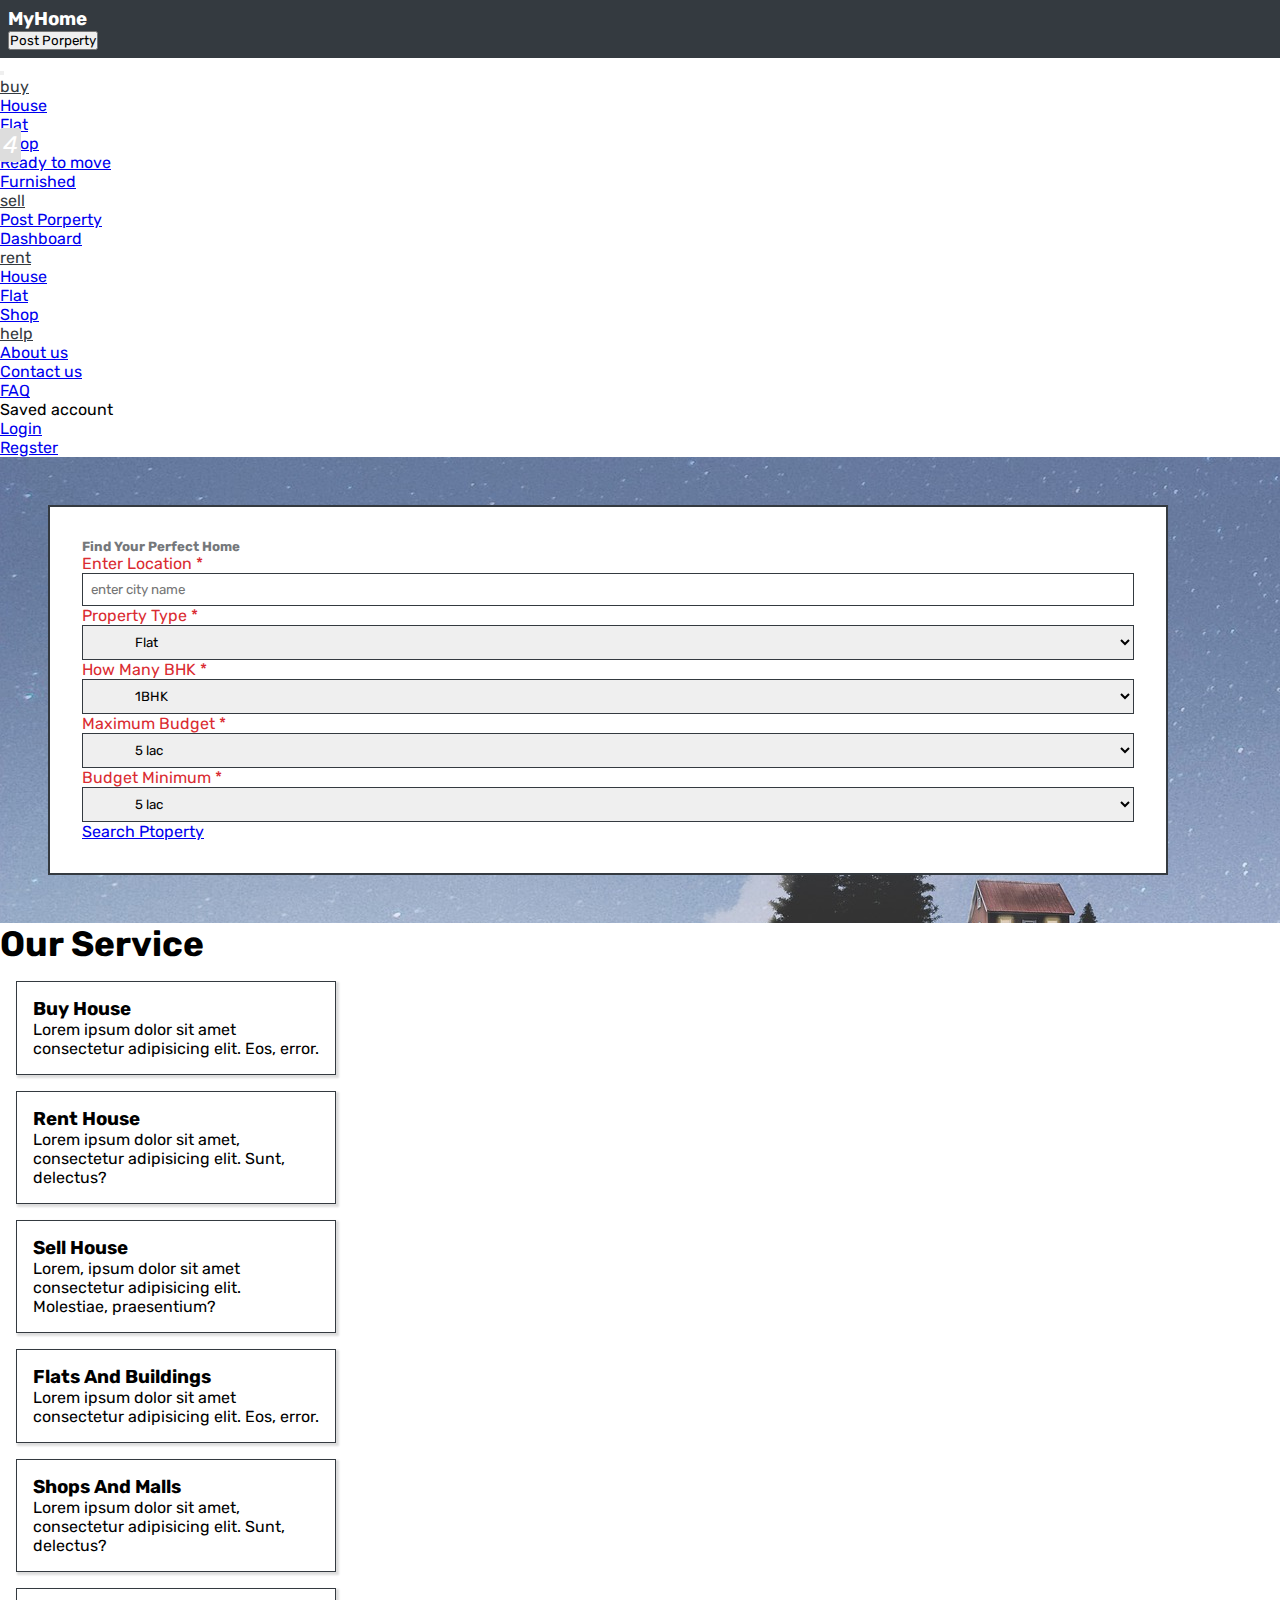
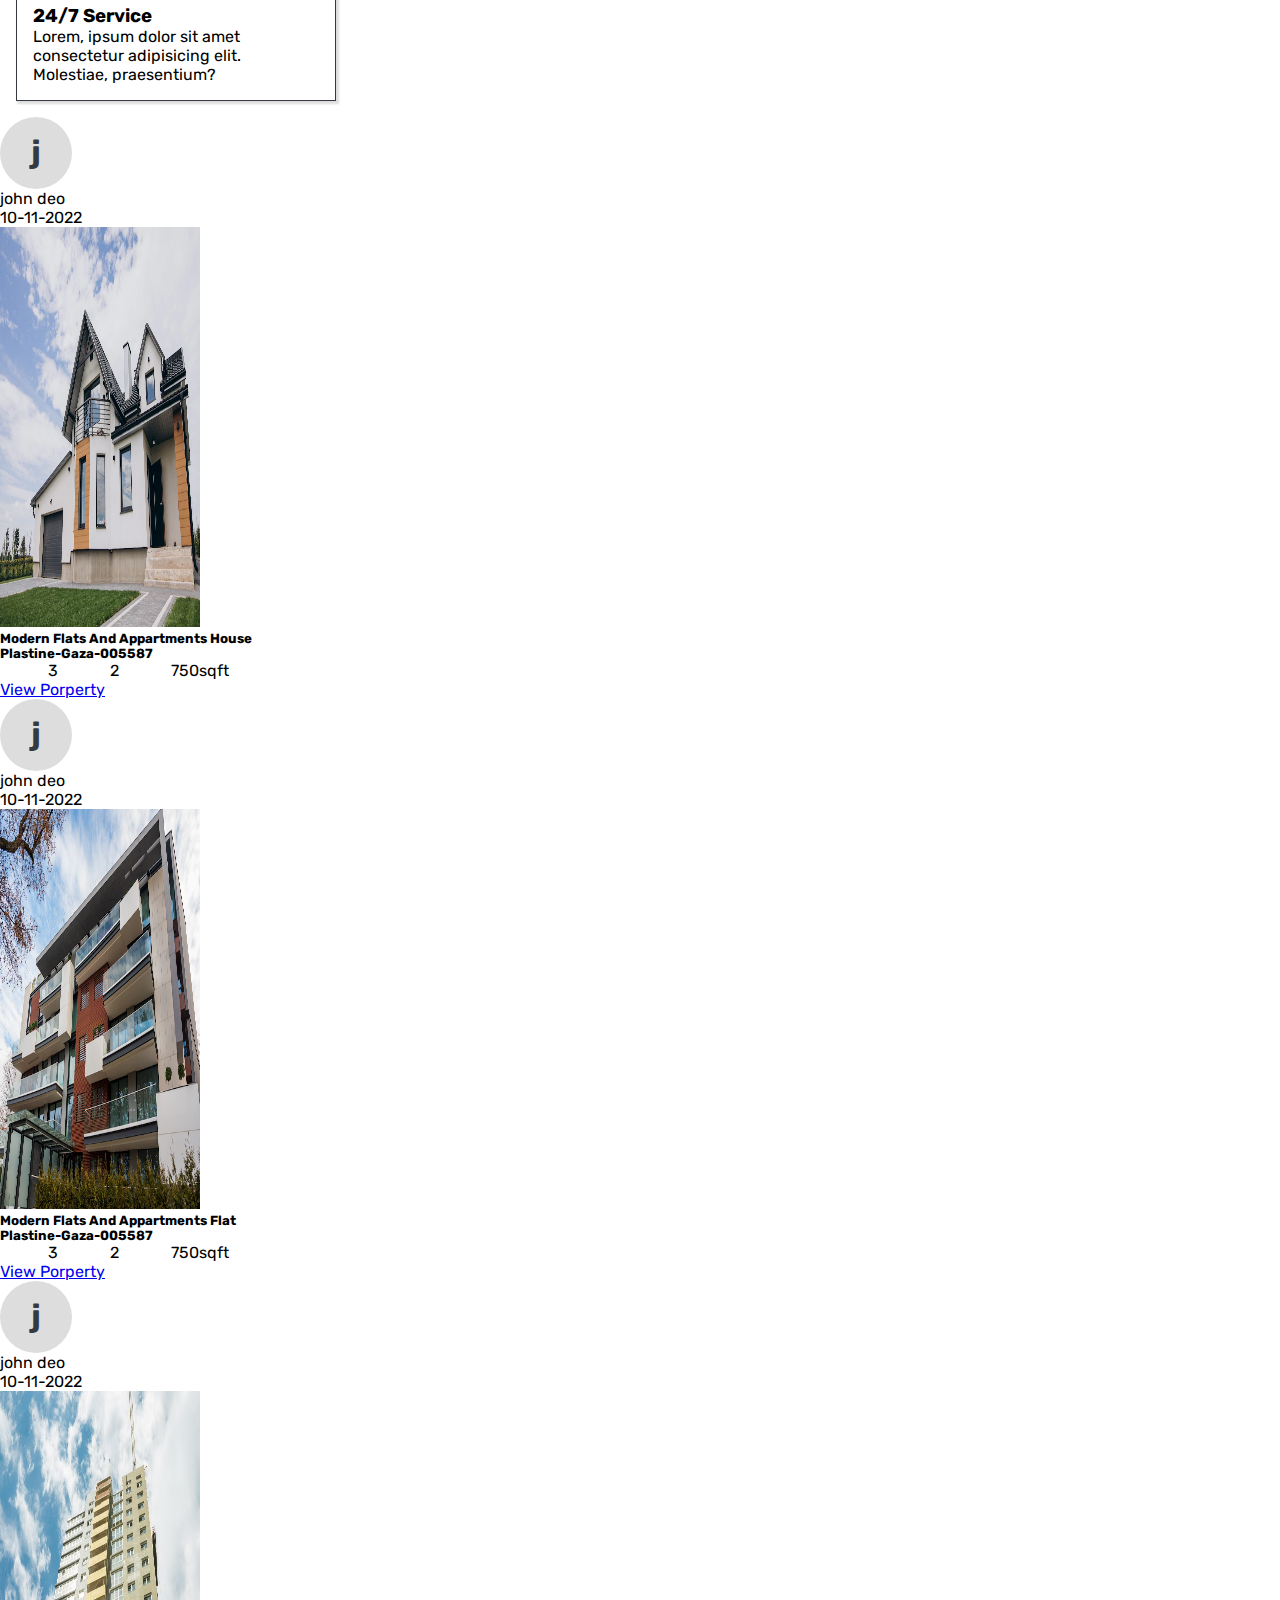
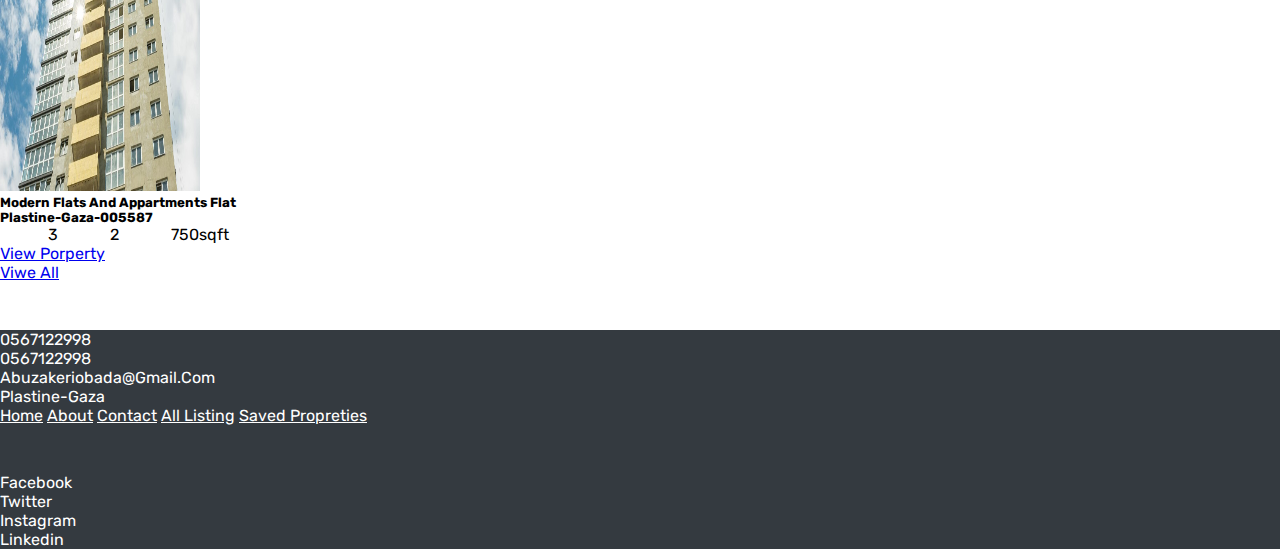
<file: Index.Html>
<!DOCTYPE html>
<html lang="en">
<head>
    <meta charset="UTF-8">
    <meta http-equiv="X-UA-Compatible" content="IE=edge">
    <meta name="viewport" content="width=device-width, initial-scale=1.0">
    <title>Real_Estest-Home</title>
    <link rel="stylesheet" href="Style.css">
    <link href="https://cdn.jsdelivr.net/npm/bootstrap@5.0.2/dist/css/bootstrap.min.css" rel="stylesheet" integrity="sha384-EVSTQN3/azprG1Anm3QDgpJLIm9Nao0Yz1ztcQTwFspd3yD65VohhpuuCOmLASjC" crossorigin="anonymous">
    <link rel="stylesheet" href="https://cdnjs.cloudflare.com/ajax/libs/font-awesome/6.2.0/css/all.min.css" integrity="sha512-xh6O/CkQoPOWDdYTDqeRdPCVd1SpvCA9XXcUnZS2FmJNp1coAFzvtCN9BmamE+4aHK8yyUHUSCcJHgXloTyT2A==" crossorigin="anonymous" referrerpolicy="no-referrer" />

</head>
<body>
<!--Satrt Header-->
<header >
    <div class="container position-relative  ">
        <h3 class="my_home"><i class="fa-solid fa-house text-danger"></i>MyHome</h3>
        <button type="button" class="btn btn-outline-light position-absolute top-0 end-0 z-index-1"> Post Porperty <i class="fa-solid fa-paper-plane me-3"></i></button>

    </div>
</header>


<!--Strat At Navbar-->
<nav class="navbar navbar-expand-lg  bg-light ">
    <div class="container">
     
      <button class="navbar-toggler text-end" type="button" data-bs-toggle="collapse" data-bs-target="#navbarSupportedContent" aria-controls="navbarSupportedContent" aria-expanded="false" aria-label="Toggle navigation">
        <span><i class="fa-solid fa-bars" id="bars"></i></span>
      </button>
      <div class="collapse navbar-collapse" id="navbarSupportedContent">
        <ul class="navbar-nav me-auto mb-2 mb-lg-0">
          <li class="nav-item  dropdown">
            <a class="nav-link dropdown-toggle" id="navbarDropdown" role="button" data-bs-toggle="dropdown" aria-expanded="false"href="#buy">buy</a>
            <ul class="dropdown-menu text-center" aria-labelledby="navbarDropdown">
                <li><a class="dropdown-item" href="#">House</a></li>
                <li><a class="dropdown-item" href="#">Flat</a></li>
                
                <li><a class="dropdown-item" href="#">Shop</a></li>
                <li><a class="dropdown-item" href="#">Ready to move</a></li>
                <li><a class="dropdown-item" href="#">Furnished</a></li>
              </ul>
          </li>
          <li class="nav-item  dropdown">
            <a class="nav-link dropdown-toggle"id="navbarDropdown" role="button" data-bs-toggle="dropdown" aria-expanded="false" href="#">sell</a>
            <ul class="dropdown-menu text-center" aria-labelledby="navbarDropdown">
                <li><a class="dropdown-item" href="#">Post Porperty</a></li>
                <li><a class="dropdown-item" href="#">Dashboard</a></li>
                
              </ul>
          </li>




          <li class="nav-item dropdown">
            <a class="nav-link dropdown-toggle" href="#" id="navbarDropdown" role="button" data-bs-toggle="dropdown" aria-expanded="false">
              rent
            </a>
            <ul class="dropdown-menu text-center" aria-labelledby="navbarDropdown">
              <li><a class="dropdown-item" href="#">House</a></li>
              <li><a class="dropdown-item" href="#">Flat</a></li>
              <li><a class="dropdown-item" href="#">Shop</a></li>
            </ul>
          </li>



          <li class="nav-item  dropdown">
            <a class="nav-link dropdown-toggle " id="navbarDropdown" role="button" data-bs-toggle="dropdown" aria-expanded="false" href="#" >help</a>
            <ul class="dropdown-menu text-center" aria-labelledby="navbarDropdown">
                <li><a class="dropdown-item" href="about.html">About us</a></li>
                <li><a class="dropdown-item" href="contact.html">Contact us</a></li>
                <li><a class="dropdown-item" href="#">FAQ</a></li>
              </ul>
          </li>
        </ul>
        
      </div>
      <span >Saved <i class="fa-regular fa-heart me-2"></i></span>
      <span  class="dropdown ms-2">
        account
        <a href="" class="dropdown-toggle" id="navbarDropdown" role="button" data-bs-toggle="dropdown" aria-expanded="false"></a>
        <ul class="dropdown-menu text-center" aria-labelledby="navbarDropdown">
            <li><a class="dropdown-item" href="login.html">Login</a></li>
            <li><a class="dropdown-item" href="regstre.html"> Regster</a></li>
          </ul>
           
    </span>
    </div>
  </nav>


  <!---Start At Home-->
  <section class="buy text-center " id="buy">
    <div class="container ">
      <form action="" class="input-forms  ">
        <h5 class="title-form">Find Your Perfect Home</h5>
        <label for="">enter location *</label>
        <input type="text" placeholder="enter city name">
        <label for="">property type *</label>
        <select name="type" class="input" required>
          <option value="Flat">Flat</option>
          <option value="House">House</option>
          <option value="Shop">Shop</option>
        </select>
        <label for="">how many BHK *</label>
        <select name="type" class="input" required>
          <option value="1BHK">1BHK</option>
          <option value="2BHk">2BHk</option>
          <option value="3BHK">3BHK</option>
          <option value="4BHK">4BHK</option>
          <option value="5BHK">5BHK</option>
          <option value="6BHK">6BHK</option>
          <option value="7BHK">7BHK</option>
          <option value="8BHk">8BHk</option>
          <option value="9BHK">9BHK</option>
        </select>
        <label for="">maximum budget *
        </label>
        <select name="maximum" class="input" required="">
          <option value="5000000">5 lac</option>
          <option value="1000000">10 lac</option>
          <option value="2000000">20 lac</option>
          <option value="3000000">30 lac</option>
          <option value="4000000">40 lac</option>
          <option value="4000000">40 lac</option>
          <option value="5000000">50 lac</option>
          <option value="6000000">60 lac</option>
          <option value="7000000">70 lac</option>
          <option value="8000000">80 lac</option>
          <option value="9000000">90 lac</option>
          <option value="10000000">1 Cr</option>
          <option value="20000000">2 Cr</option>
          <option value="30000000">3 Cr</option>
          <option value="40000000">4 Cr</option>
          <option value="50000000">5 Cr</option>
          <option value="60000000">6 Cr</option>
          <option value="70000000">7 Cr</option>
          <option value="80000000">8 Cr</option>
          <option value="90000000">9 Cr</option>
          <option value="100000000">10 Cr</option>
          <option value="150000000">15 Cr</option>
          <option value="200000000">20 Cr</option>
       </select>
        <label for="" class="text-start"> budget minimum *
        </label>
        <select name="minimum" class="input" required="">
          <option value="5000000">5 lac</option>
          <option value="1000000">10 lac</option>
          <option value="2000000">20 lac</option>
          <option value="3000000">30 lac</option>
          <option value="4000000">40 lac</option>
          <option value="4000000">40 lac</option>
          <option value="5000000">50 lac</option>
          <option value="6000000">60 lac</option>
          <option value="7000000">70 lac</option>
          <option value="8000000">80 lac</option>
          <option value="9000000">90 lac</option>
          <option value="10000000">1 Cr</option>
          <option value="20000000">2 Cr</option>
          <option value="30000000">3 Cr</option>
          <option value="40000000">4 Cr</option>
          <option value="50000000">5 Cr</option>
          <option value="60000000">6 Cr</option>
          <option value="70000000">7 Cr</option>
          <option value="80000000">8 Cr</option>
          <option value="90000000">9 Cr</option>
          <option value="100000000">10 Cr</option>
          <option value="150000000">15 Cr</option>
          <option value="200000000">20 Cr</option>
       </select>

        <a href="Serach.html" class="btn btn-outline-danger mt-3">Search Ptoperty</a>
        
    </form>
    </div>
  </section>

  <!--Start At Home(Service)-->
  <section class="srevice mt-3">
    <h5 class="title-srevice text-center">Our Service</h5>
    <div class="continer text-center">
      <div class="row">
        <div class="col-lg-4">
          <div class="box-content">
            <h3 class="text-center">Buy House
            </h3>
            <p class="text-center">Lorem ipsum dolor sit amet consectetur adipisicing elit. Eos, error.</p>
          </div>
        </div>
        <div class="col-lg-4">
          <div class="box-content">
            <h3 class="text-center">Rent House</h3>
            <p class="text-center">Lorem ipsum dolor sit amet, consectetur adipisicing elit. Sunt, delectus?</p>
          </div>
        </div>
        <div class="col-lg-4">
          <div class="box-content">
            <h3 class="text-center">Sell House</h3>
            <p class="text-center">Lorem, ipsum dolor sit amet consectetur adipisicing elit. Molestiae, praesentium?</p>
          </div>
        </div>
      </div>
    </div>
      <div class="row">
        <div class="col-lg-4">
          <div class="box-content">
            <h3 class="text-center">Flats And Buildings</h3>
            <p class="text-center">Lorem ipsum dolor sit amet consectetur adipisicing elit. Eos, error.</p>
          </div>
        </div>
        <div class="col-lg-4">
          <div class="box-content">
            <h3 class="text-center">Shops And Malls</h3>
            <p class="text-center">Lorem ipsum dolor sit amet, consectetur adipisicing elit. Sunt, delectus?</p>
          </div>
        </div>
        <div class="col-lg-4">
          <div class="box-content">
            <h3 class="text-center">24/7 Service</h3>
            <p class="text-center">Lorem, ipsum dolor sit amet consectetur adipisicing elit. Molestiae, praesentium?</p>
          </div>
        </div>
      </div>
    </div>
  </section>

  <!---Start At Home (List)-->
  <Section class="Latest mt-5">
   
  <div class="container">
    <div class="card-group">
      <div class="card">
        <div class="admin">
          <h3>j</h3>
          <span>john deo</span>
          <span>10-11-2022</span>
          <span class=""><i class="fa-solid fa-image image">4</i></span>
        <span class="text-end "><i class="fa-regular fa-heart herat"></i></span>
        </div>
        <img src="img/house-img-1.webp" class="card-img-top " alt="..." height="400" width="200">
        <div class="card-body">
          <h5 class="card-title">modern flats and appartments <span class="bg-danger text-white"><i class="fa-solid fa-arrow-right-long-to-line text-danger"></i>House</span></h5>
          <h5 class="card-title "><i class="fa-solid fa-location-dot text-danger me-2"></i>Plastine-Gaza-005587</h5>
    
          <p class="card-text"><div class="flex bg-light ">
            <span><i class="fa-solid fa-bed   "></i>3</span>
          <span><i class="fa-solid fa-sink  "></i>2</span>
          <span><i class="fa-solid fa-maximize  "></i>750sqft</span>
          
          </div></p>
          <a href="#" class="btn btn-outline-danger mt-2 text-center">View Porperty</a>
    
        </div>
      </div>
      <div class="card">
        <div class="admin">
          <h3>j</h3>
          <span>john deo</span>
          <span >10-11-2022</span>
        </div>
        <span class=""><i class="fa-solid fa-image image">4</i></span>
        <span class="text-end "><i class="fa-regular fa-heart herat"></i></span>
        <img src="img/house-img-2.webp" class="card-img-top " alt="..." height="400" width="200">
        <div class="card-body">
          <h5 class="card-title">modern flats and appartments <span class="bg-danger text-white"><i class="fa-solid fa-arrow-right-long-to-line text-danger"></i>Flat</span></h5>
          <h5 class="card-title "> <i class="fa-solid fa-location-dot text-danger me-2"></i>Plastine-Gaza-005587</h5>
    
          <p class="card-text"><div class="flex bg-light ">
            <span><i class="fa-solid fa-bed   "></i>3</span>
          <span><i class="fa-solid fa-sink  "></i>2</span>
          <span><i class="fa-solid fa-maximize  "></i>750sqft</span>
          
          </div></p>
          <a href="#" class="btn btn-outline-danger mt-2 ">View Porperty</a>
    
        </div>
      </div>
    
      <div class="card">
        <div class="admin">
          <h3>j</h3>
          <span>john deo</span>
          <span>10-11-2022</span>
        </div>
        <span class=""><i class="fa-solid fa-image image">4</i></span>
        <span class="text-end "><i class="fa-regular fa-heart herat"></i></span>
        
        <img src="img/house-img-3.jpg" class="card-img-top " alt="..." height="400" width="200">
        <div class="card-body">
          <h5 class="card-title">modern flats and appartments <span class="bg-danger text-white"><i class="fa-solid fa-arrow-right-long-to-line text-danger"></i>Flat</span></h5>
    
          <h5 class="card-title "><i class="fa-solid fa-location-dot text-danger me-2"></i>Plastine-Gaza-005587</h5>
    
          <p class="card-text"><div class="flex bg-light ">
            <span><i class="fa-solid fa-bed   "></i>3</span>
          <span><i class="fa-solid fa-sink  "></i>2</span>
          <span><i class="fa-solid fa-maximize  "></i>750sqft</span>
          
          </div></p>
          <a href="#" class="btn btn-outline-danger mt-2 ">View Porperty</a>
    
        </div>
    
      </div>
    </div>
    
    <div class="d-grid gap-2 col-6 mx-auto">
      <a class="btn btn-danger m-3"  href="Listing.html">Viwe All</a>
    </div>
  </div>


<!---Start Footer-->
<footer>
    <div class="container">
        <div class="row">
            <div class="col-lg-4 Communication mt-3">
                <span><i class="fa-solid fa-phone text-danger me-2"></i>0567122998</span>
                <span><i class="fa-solid fa-phone text-danger me-2"></i>0567122998</span>
                <span><i class="fa-solid fa-envelope text-danger me-2"></i>abuzakeriobada@gmail.com</span>
                <span><i class="fa-solid fa-location-dot text-danger me-2"></i>Plastine-Gaza</span>
            </div>
            <div class="col-lg-4">
                <nav class="nav flex-column mt-3">
                    <a class="nav-link "  href="#">Home</a>
                    <a class="nav-link" href="#">about</a>
                    <a class="nav-link" href="#">contact</a>
                    <a class="nav-link " href="#" >all listing</a>
                    <a class="nav-link " href="#" >Saved propreties</a>
                  </nav>
            </div>
            <div class="col-lg-4 Communication mt-3">
                <span> <i class="fa-brands fa-facebook text-danger me-2"></i>facebook</span>
                <span> <i class="fa-brands fa-twitter text-danger me-2"></i>twitter</span>
               <span><i class="fa-brands fa-instagram text-danger me-2"></i>instagram</span>
                <span><i class="fa-brands fa-linkedin text-danger me-2"></i>linkedin</span>
                
            </div>
        </div>
    </div>
</footer>








    <script src="main.js"></script>
    <script src="https://cdn.jsdelivr.net/npm/bootstrap@5.0.2/dist/js/bootstrap.bundle.min.js" integrity="sha384-MrcW6ZMFYlzcLA8Nl+NtUVF0sA7MsXsP1UyJoMp4YLEuNSfAP+JcXn/tWtIaxVXM" crossorigin="anonymous"></script>

</body>
</html>
</file>
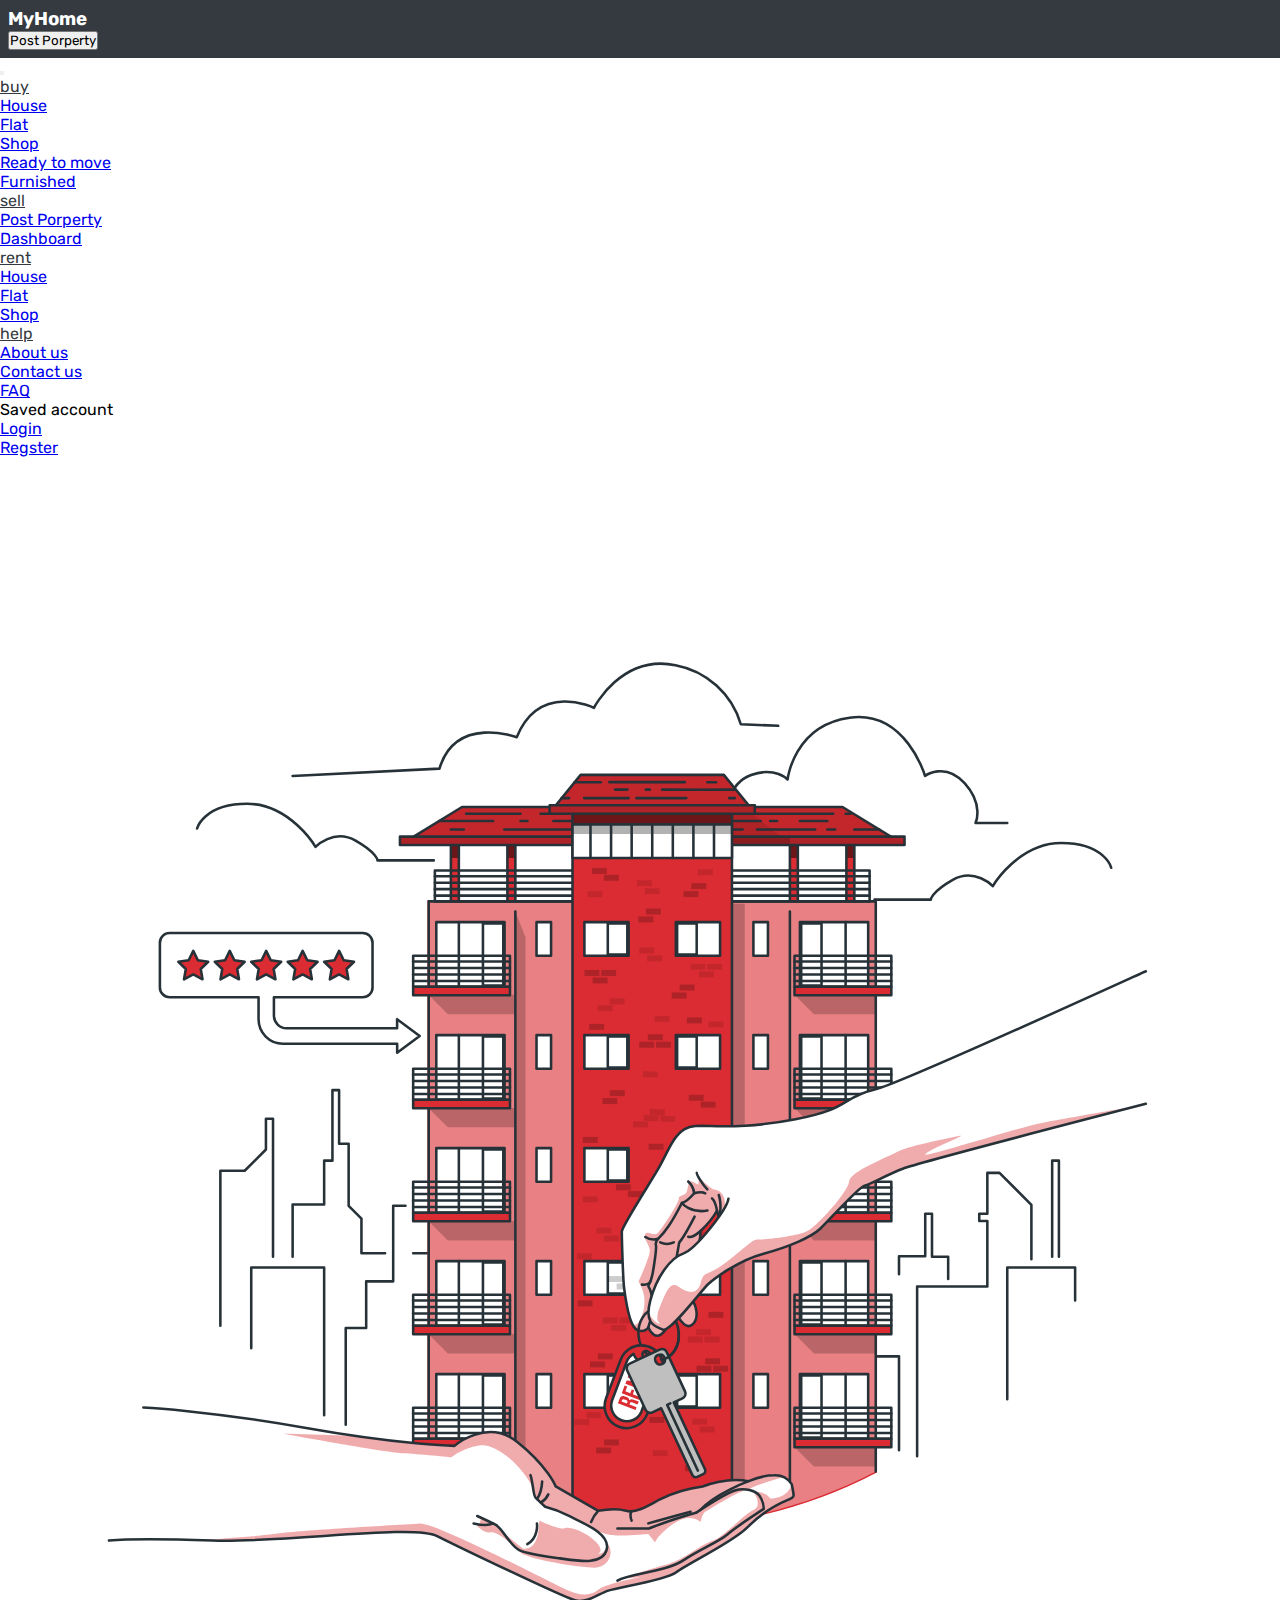
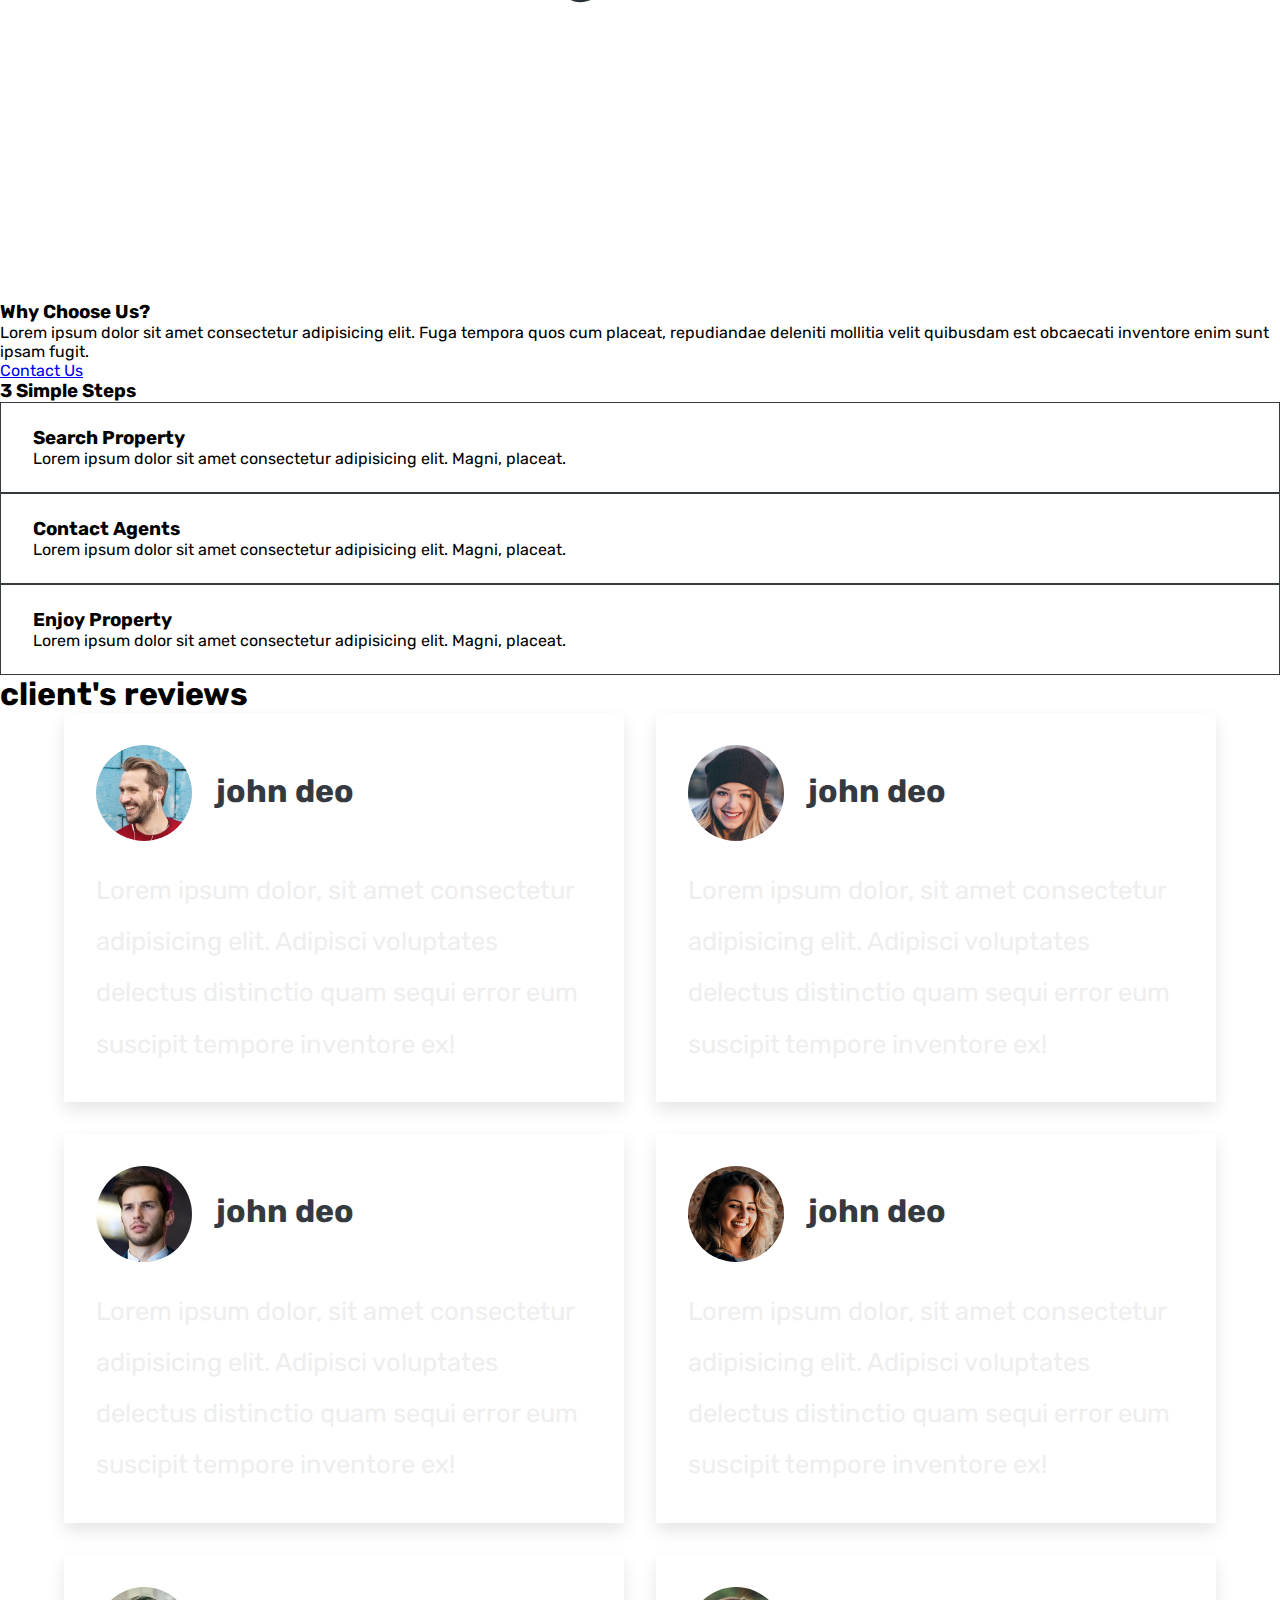
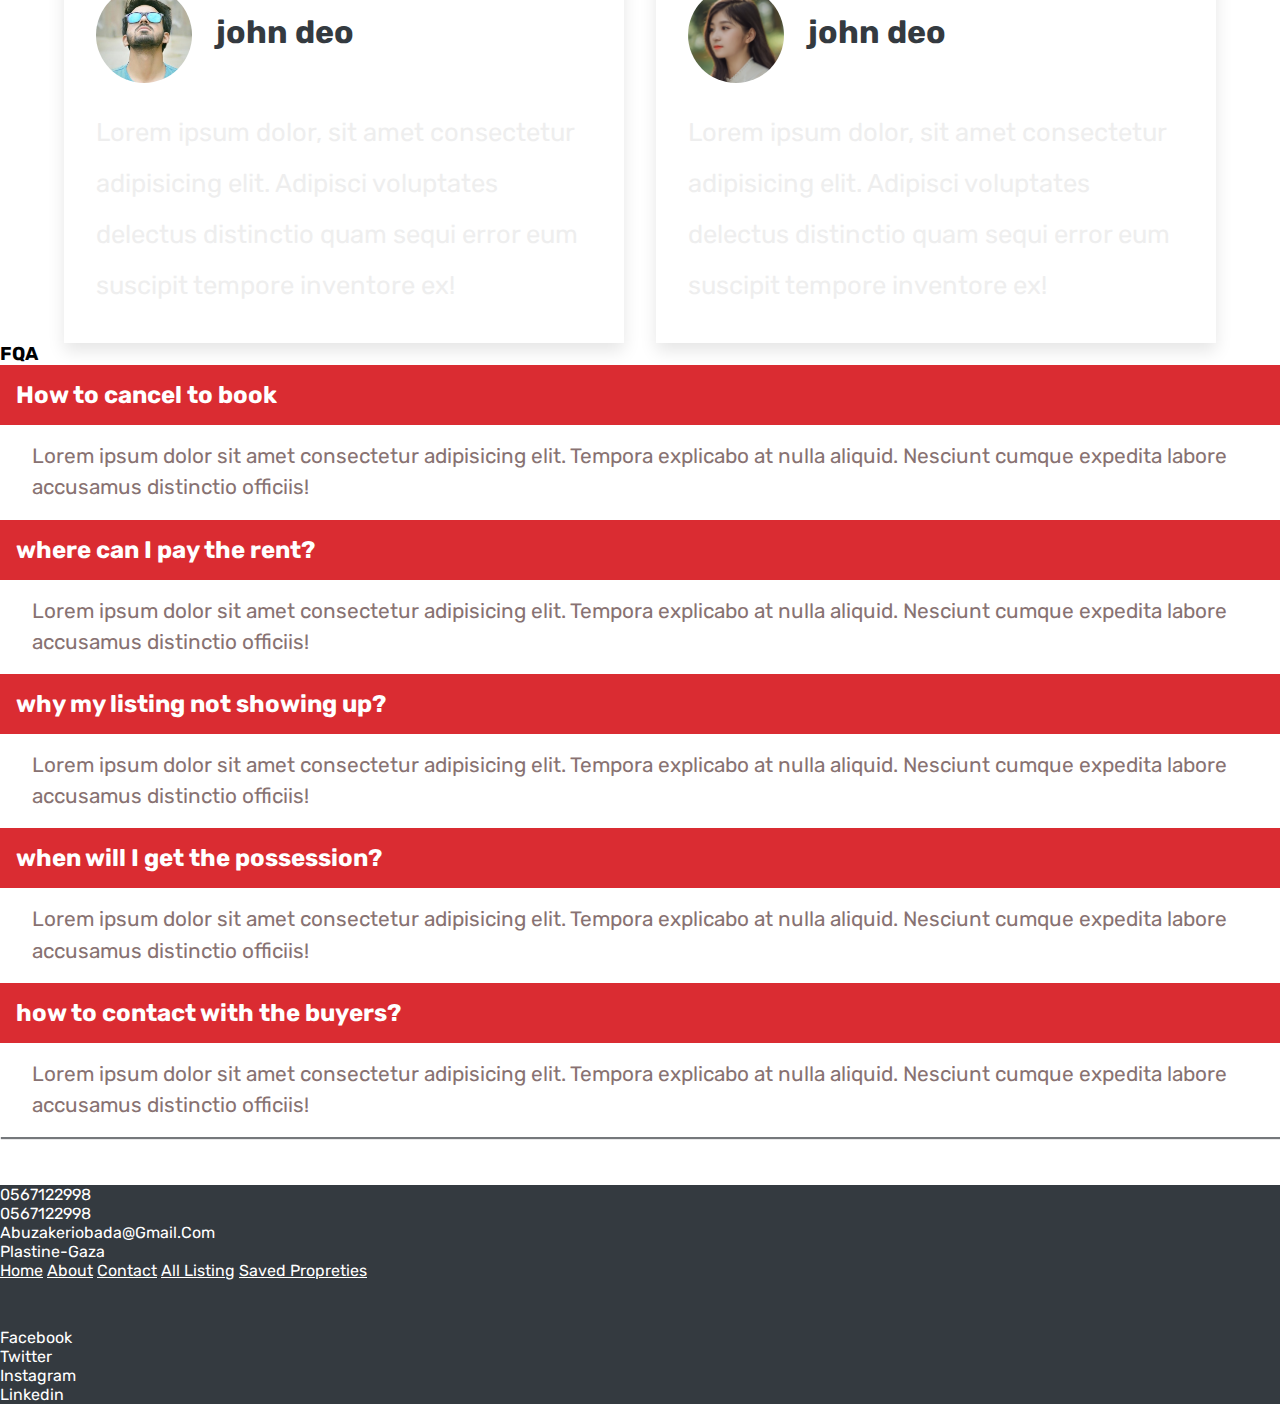
<file: about.html>
<!DOCTYPE html>
<html lang="en">
<head>
    <meta charset="UTF-8">
    <meta http-equiv="X-UA-Compatible" content="IE=edge">
    <meta name="viewport" content="width=device-width, initial-scale=1.0">
    <title>About Us</title>
    <link rel="stylesheet" href="Style.css">
    <link href="https://cdn.jsdelivr.net/npm/bootstrap@5.0.2/dist/css/bootstrap.min.css" rel="stylesheet" integrity="sha384-EVSTQN3/azprG1Anm3QDgpJLIm9Nao0Yz1ztcQTwFspd3yD65VohhpuuCOmLASjC" crossorigin="anonymous">
    <link rel="stylesheet" href="https://cdnjs.cloudflare.com/ajax/libs/font-awesome/6.2.0/css/all.min.css" integrity="sha512-xh6O/CkQoPOWDdYTDqeRdPCVd1SpvCA9XXcUnZS2FmJNp1coAFzvtCN9BmamE+4aHK8yyUHUSCcJHgXloTyT2A==" crossorigin="anonymous" referrerpolicy="no-referrer" />

</head>
<body>
    
    <!--Satrt Header-->
<header >
    <div class="container position-relative  ">
        <h3 class="my_home"><i class="fa-solid fa-house text-danger"></i>MyHome</h3>
        <button type="button" class="btn btn-outline-light position-absolute top-0 end-0 z-index-1"> Post Porperty <i class="fa-solid fa-paper-plane me-3"></i></button>

    </div>
</header>

<!--Strat At Navbar-->
<nav class="navbar navbar-expand-lg  bg-light ">
    <div class="container">
     
      <button class="navbar-toggler text-end" type="button" data-bs-toggle="collapse" data-bs-target="#navbarSupportedContent" aria-controls="navbarSupportedContent" aria-expanded="false" aria-label="Toggle navigation">
        <span><i class="fa-solid fa-bars" id="bars"></i></span>
      </button>
      <div class="collapse navbar-collapse" id="navbarSupportedContent">
        <ul class="navbar-nav me-auto mb-2 mb-lg-0">
          <li class="nav-item  dropdown">
            <a class="nav-link dropdown-toggle" id="navbarDropdown" role="button" data-bs-toggle="dropdown" aria-expanded="false"href="#buy">buy</a>
            <ul class="dropdown-menu text-center" aria-labelledby="navbarDropdown">
                <li><a class="dropdown-item" href="#">House</a></li>
                <li><a class="dropdown-item" href="#">Flat</a></li>
                
                <li><a class="dropdown-item" href="#">Shop</a></li>
                <li><a class="dropdown-item" href="#">Ready to move</a></li>
                <li><a class="dropdown-item" href="#">Furnished</a></li>
              </ul>
          </li>
          <li class="nav-item  dropdown">
            <a class="nav-link dropdown-toggle"id="navbarDropdown" role="button" data-bs-toggle="dropdown" aria-expanded="false" href="#">sell</a>
            <ul class="dropdown-menu text-center" aria-labelledby="navbarDropdown">
                <li><a class="dropdown-item" href="#">Post Porperty</a></li>
                <li><a class="dropdown-item" href="#">Dashboard</a></li>
                
              </ul>
          </li>




          <li class="nav-item dropdown">
            <a class="nav-link dropdown-toggle" href="#" id="navbarDropdown" role="button" data-bs-toggle="dropdown" aria-expanded="false">
              rent
            </a>
            <ul class="dropdown-menu text-center" aria-labelledby="navbarDropdown">
              <li><a class="dropdown-item" href="#">House</a></li>
              <li><a class="dropdown-item" href="#">Flat</a></li>
              <li><a class="dropdown-item" href="#">Shop</a></li>
            </ul>
          </li>



          <li class="nav-item  dropdown">
            <a class="nav-link dropdown-toggle " id="navbarDropdown" role="button" data-bs-toggle="dropdown" aria-expanded="false" href="#" >help</a>
            <ul class="dropdown-menu text-center" aria-labelledby="navbarDropdown">
                <li><a class="dropdown-item" href="about.html">About us</a></li>
                <li><a class="dropdown-item" href="contact.html">Contact us</a></li>
                <li><a class="dropdown-item" href="#FAQ">FAQ</a></li>
              </ul>
          </li>
        </ul>
        
      </div>
      <span >Saved <i class="fa-regular fa-heart me-2"></i></span>
      <span  class="dropdown ms-2">
        account
        <a href="" class="dropdown-toggle" id="navbarDropdown" role="button" data-bs-toggle="dropdown" aria-expanded="false"></a>
        <ul class="dropdown-menu text-center" aria-labelledby="navbarDropdown">
            <li><a class="dropdown-item" href="login.html">Login</a></li>
            <li><a class="dropdown-item" href="regstre.html"> Regster</a></li>
          </ul>
           
    </span>
    </div>
  </nav>


  <!---Start About Us-->
  <section>

  <div class="container">
    <div class="row">
      <div class="col-lg-6">
        <img src="img/about-img.svg" alt="">
      </div>
      <div class="col-lg-6 text-center">
        <div class="box-about ">
          <h3>Why Choose Us?</h3>
          <p>Lorem ipsum dolor sit amet consectetur adipisicing elit. Fuga tempora quos cum placeat,
             repudiandae deleniti mollitia velit quibusdam est obcaecati inventore enim sunt ipsam fugit.</p>
             <a class="btn btn-outline-danger" href="contact.html">Contact Us</a>
        </div>
      </div>
    </div>
  </div>

  </section>

  <section>
    <h3 class="text-center mt-2">3 Simple Steps</h3>
    <div class="container text-center">
      <div class="row">
        <div class="col-lg-4">
          <div class="about-simple">
            <h3>Search Property</h3>
            <p>Lorem ipsum dolor sit amet consectetur adipisicing elit. Magni, placeat.</p>
          </div>
        </div>
        <div class="col-lg-4">
          <div class="about-simple">
            <h3>Contact Agents</h3>
            <p>Lorem ipsum dolor sit amet consectetur adipisicing elit. Magni, placeat.</p>
          </div>
        </div>
        <div class="col-lg-4">
          <div class="about-simple">
            <h3>Enjoy Property</h3>
            <p>Lorem ipsum dolor sit amet consectetur adipisicing elit. Magni, placeat.</p>
          </div>
        </div>
      </div>
    </div>
  </section>


  <!--Start Client Reviwe-->
  <section class="reviews mt-2">

    <h1 class="heading text-center">client's reviews</h1>
 
    <div class="box-container m-3">
 
       <div class="box">
          <div class="user">
             <img src="img/pic-1.png" alt="">
             <div>
                <h3>john deo</h3>
                <div class="stars">
                   <i class="fas fa-star"></i>
                   <i class="fas fa-star"></i>
                   <i class="fas fa-star"></i>
                   <i class="fas fa-star"></i>
                   <i class="fas fa-star-half-alt"></i>
                </div>
             </div>
          </div>
          <p>Lorem ipsum dolor, sit amet consectetur adipisicing elit. Adipisci voluptates delectus distinctio quam sequi error eum suscipit tempore inventore ex!</p>
       </div>
 
       <div class="box">
          <div class="user">
             <img src="img/pic-2.png" alt="">
             <div>
                <h3>john deo</h3>
                <div class="stars">
                   <i class="fas fa-star"></i>
                   <i class="fas fa-star"></i>
                   <i class="fas fa-star"></i>
                   <i class="fas fa-star"></i>
                   <i class="fas fa-star-half-alt"></i>
                </div>
             </div>
          </div>
          <p>Lorem ipsum dolor, sit amet consectetur adipisicing elit. Adipisci voluptates delectus distinctio quam sequi error eum suscipit tempore inventore ex!</p>
       </div>
 
       <div class="box">
          <div class="user">
             <img src="img/pic-3.png" alt="">
             <div>
                <h3>john deo</h3>
                <div class="stars">
                   <i class="fas fa-star"></i>
                   <i class="fas fa-star"></i>
                   <i class="fas fa-star"></i>
                   <i class="fas fa-star"></i>
                   <i class="fas fa-star-half-alt"></i>
                </div>
             </div>
          </div>
          <p>Lorem ipsum dolor, sit amet consectetur adipisicing elit. Adipisci voluptates delectus distinctio quam sequi error eum suscipit tempore inventore ex!</p>
       </div>
 
       <div class="box">
          <div class="user">
             <img src="img/pic-4.png" alt="">
             <div>
                <h3>john deo</h3>
                <div class="stars">
                   <i class="fas fa-star"></i>
                   <i class="fas fa-star"></i>
                   <i class="fas fa-star"></i>
                   <i class="fas fa-star"></i>
                   <i class="fas fa-star-half-alt"></i>
                </div>
             </div>
          </div>
          <p>Lorem ipsum dolor, sit amet consectetur adipisicing elit. Adipisci voluptates delectus distinctio quam sequi error eum suscipit tempore inventore ex!</p>
       </div>
 
       <div class="box">
          <div class="user">
             <img src="img/pic-5.png" alt="">
             <div>
                <h3>john deo</h3>
                <div class="stars">
                   <i class="fas fa-star"></i>
                   <i class="fas fa-star"></i>
                   <i class="fas fa-star"></i>
                   <i class="fas fa-star"></i>
                   <i class="fas fa-star-half-alt"></i>
                </div>
             </div>
          </div>
          <p>Lorem ipsum dolor, sit amet consectetur adipisicing elit. Adipisci voluptates delectus distinctio quam sequi error eum suscipit tempore inventore ex!</p>
       </div>
 
       <div class="box">
          <div class="user">
             <img src="img/pic-6.png" alt="">
             <div>
                <h3>john deo</h3>
                <div class="stars">
                   <i class="fas fa-star"></i>
                   <i class="fas fa-star"></i>
                   <i class="fas fa-star"></i>
                   <i class="fas fa-star"></i>
                   <i class="fas fa-star-half-alt"></i>
                </div>
             </div>
          </div>
          <p>Lorem ipsum dolor, sit amet consectetur adipisicing elit. Adipisci voluptates delectus distinctio quam sequi error eum suscipit tempore inventore ex!</p>
       </div>
 
    </div>
 
 </section>
 

   <!--Start FAQ-->
<section class="FAQ m-4" id="FAQ">
  <h3 class="heading text-center">FQA</h3>
  <div class="box-container">
    <div class="box active">
      <h3 class="active">How to cancel to book <span><i class="fa-solid fa-angle-down"></i></span></h3>
      <p>Lorem ipsum dolor sit amet consectetur adipisicing elit. 
        Tempora explicabo at nulla aliquid. Nesciunt cumque expedita labore accusamus distinctio officiis!</p>

    </div>


  </div>
  <div class="box-container">
    <div class="box active">
      <h3 class="active">where can I pay the rent?<span><i class="fa-solid fa-angle-down"></i></span></h3>
      <p>Lorem ipsum dolor sit amet consectetur adipisicing elit. 
        Tempora explicabo at nulla aliquid. Nesciunt cumque expedita labore accusamus distinctio officiis!</p>

    </div>


  </div>
  <div class="box-container">
    <div class="box active">
      <h3  class="active">why my listing not showing up?
        <span><i class="fa-solid fa-angle-down"></i></span></h3>
      <p>Lorem ipsum dolor sit amet consectetur adipisicing elit. 
        Tempora explicabo at nulla aliquid. Nesciunt cumque expedita labore accusamus distinctio officiis!</p>

    </div>


  </div>
  <div class="box-container">
    <div class="box active">
      <h3  class="active">
        when will I get the possession? <span><i class="fa-solid fa-angle-down"></i></span></h3>
      <p>Lorem ipsum dolor sit amet consectetur adipisicing elit. 
        Tempora explicabo at nulla aliquid. Nesciunt cumque expedita labore accusamus distinctio officiis!</p>

    </div>


  </div>
  <div class="box-container">
    <div class="box active">
      <h3  class="active">
        how to contact with the buyers?<span><i class="fa-solid fa-angle-down"></i></span></h3>
      <p>Lorem ipsum dolor sit amet consectetur adipisicing elit. 
        Tempora explicabo at nulla aliquid. Nesciunt cumque expedita labore accusamus distinctio officiis!</p>

    </div>


  </div>
</section>
  
<!---Start Footer-->
<footer>
    <div class="container">
        <div class="row">
            <div class="col-lg-4 Communication mt-3">
                <span><i class="fa-solid fa-phone text-danger me-2"></i>0567122998</span>
                <span><i class="fa-solid fa-phone text-danger me-2"></i>0567122998</span>
                <span><i class="fa-solid fa-envelope text-danger me-2"></i>abuzakeriobada@gmail.com</span>
                <span><i class="fa-solid fa-location-dot text-danger me-2"></i>Plastine-Gaza</span>
            </div>
            <div class="col-lg-4">
                <nav class="nav flex-column mt-3">
                    <a class="nav-link "  href="#">Home</a>
                    <a class="nav-link" href="#">about</a>
                    <a class="nav-link" href="#">contact</a>
                    <a class="nav-link " href="#" >all listing</a>
                    <a class="nav-link " href="#" >Saved propreties</a>
                  </nav>
            </div>
            <div class="col-lg-4 Communication mt-3">
                <span> <i class="fa-brands fa-facebook text-danger me-2"></i>facebook</span>
                <span> <i class="fa-brands fa-twitter text-danger me-2"></i>twitter</span>
               <span><i class="fa-brands fa-instagram text-danger me-2"></i>instagram</span>
                <span><i class="fa-brands fa-linkedin text-danger me-2"></i>linkedin</span>
                
            </div>
        </div>
    </div>
</footer>








    <script src="main.js"></script>
    <script src="https://cdn.jsdelivr.net/npm/bootstrap@5.0.2/dist/js/bootstrap.bundle.min.js" integrity="sha384-MrcW6ZMFYlzcLA8Nl+NtUVF0sA7MsXsP1UyJoMp4YLEuNSfAP+JcXn/tWtIaxVXM" crossorigin="anonymous"></script>

    
</body>
</html>
</file>
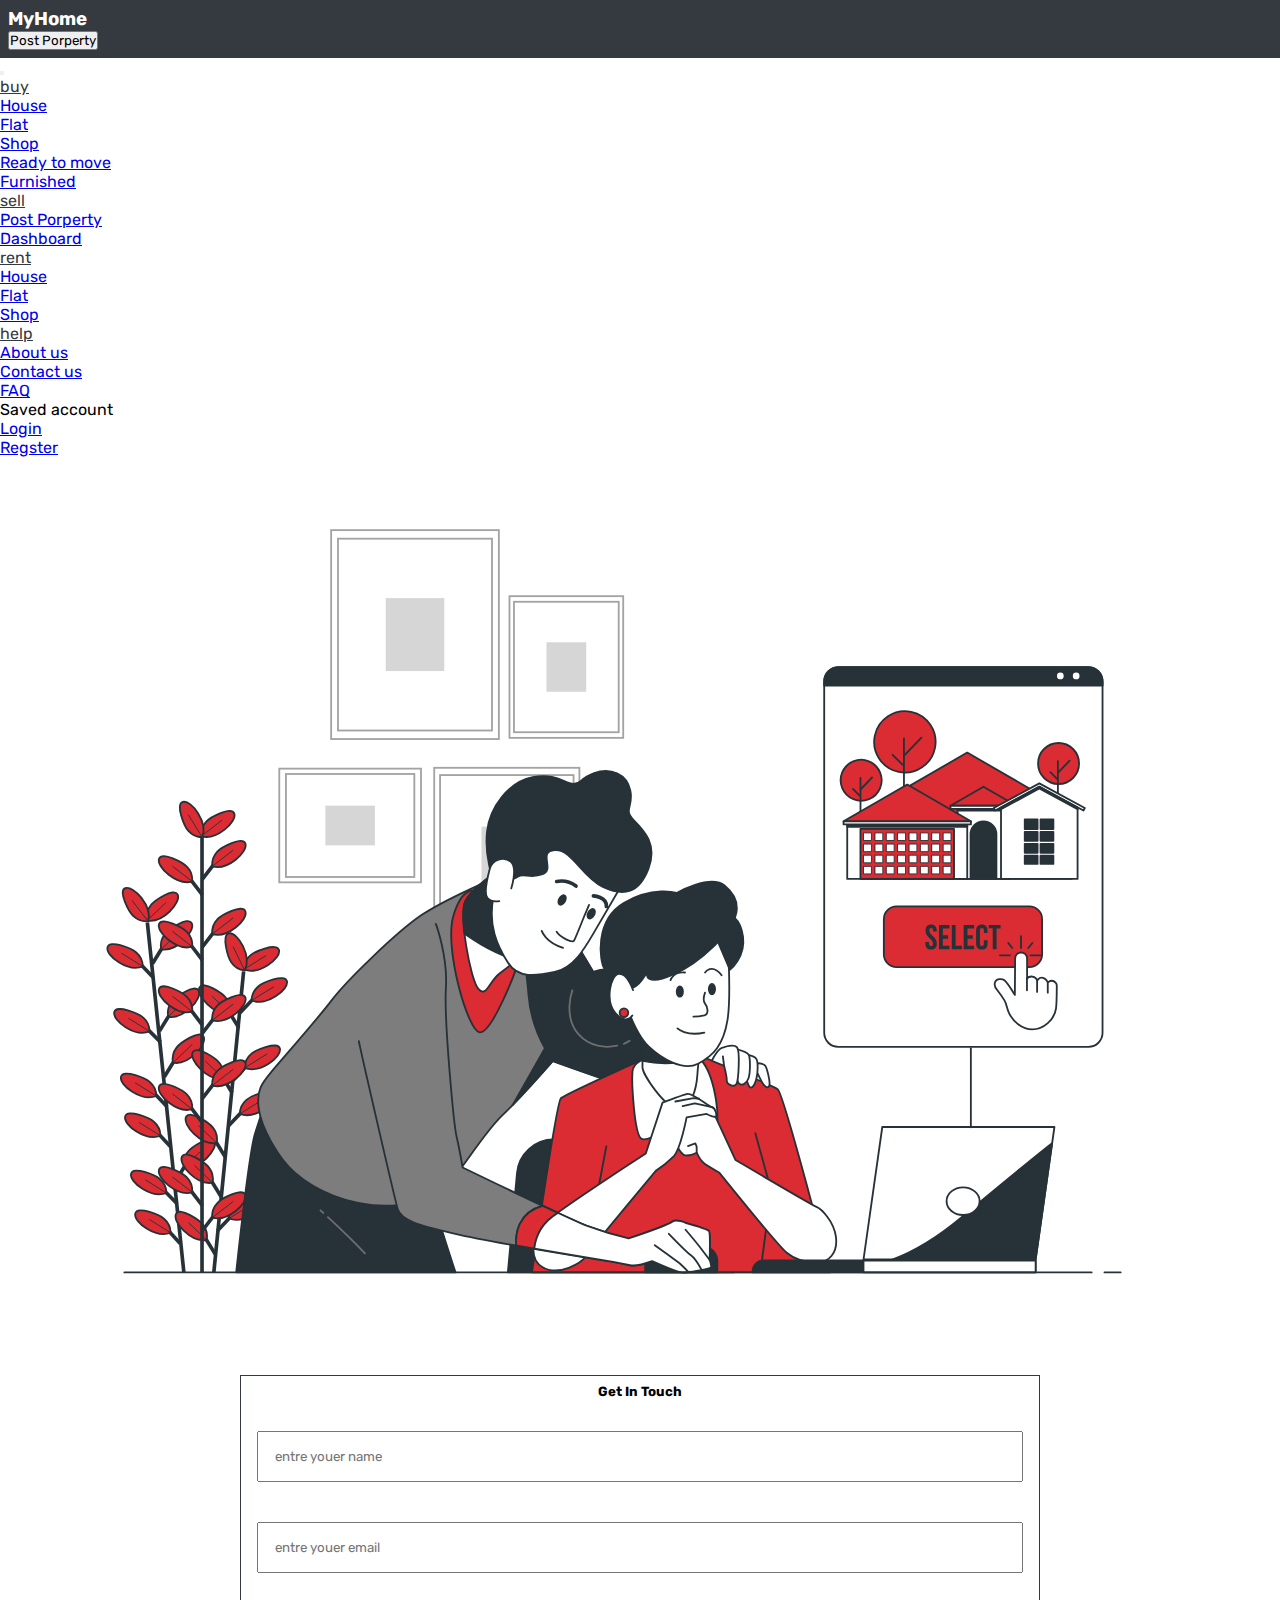
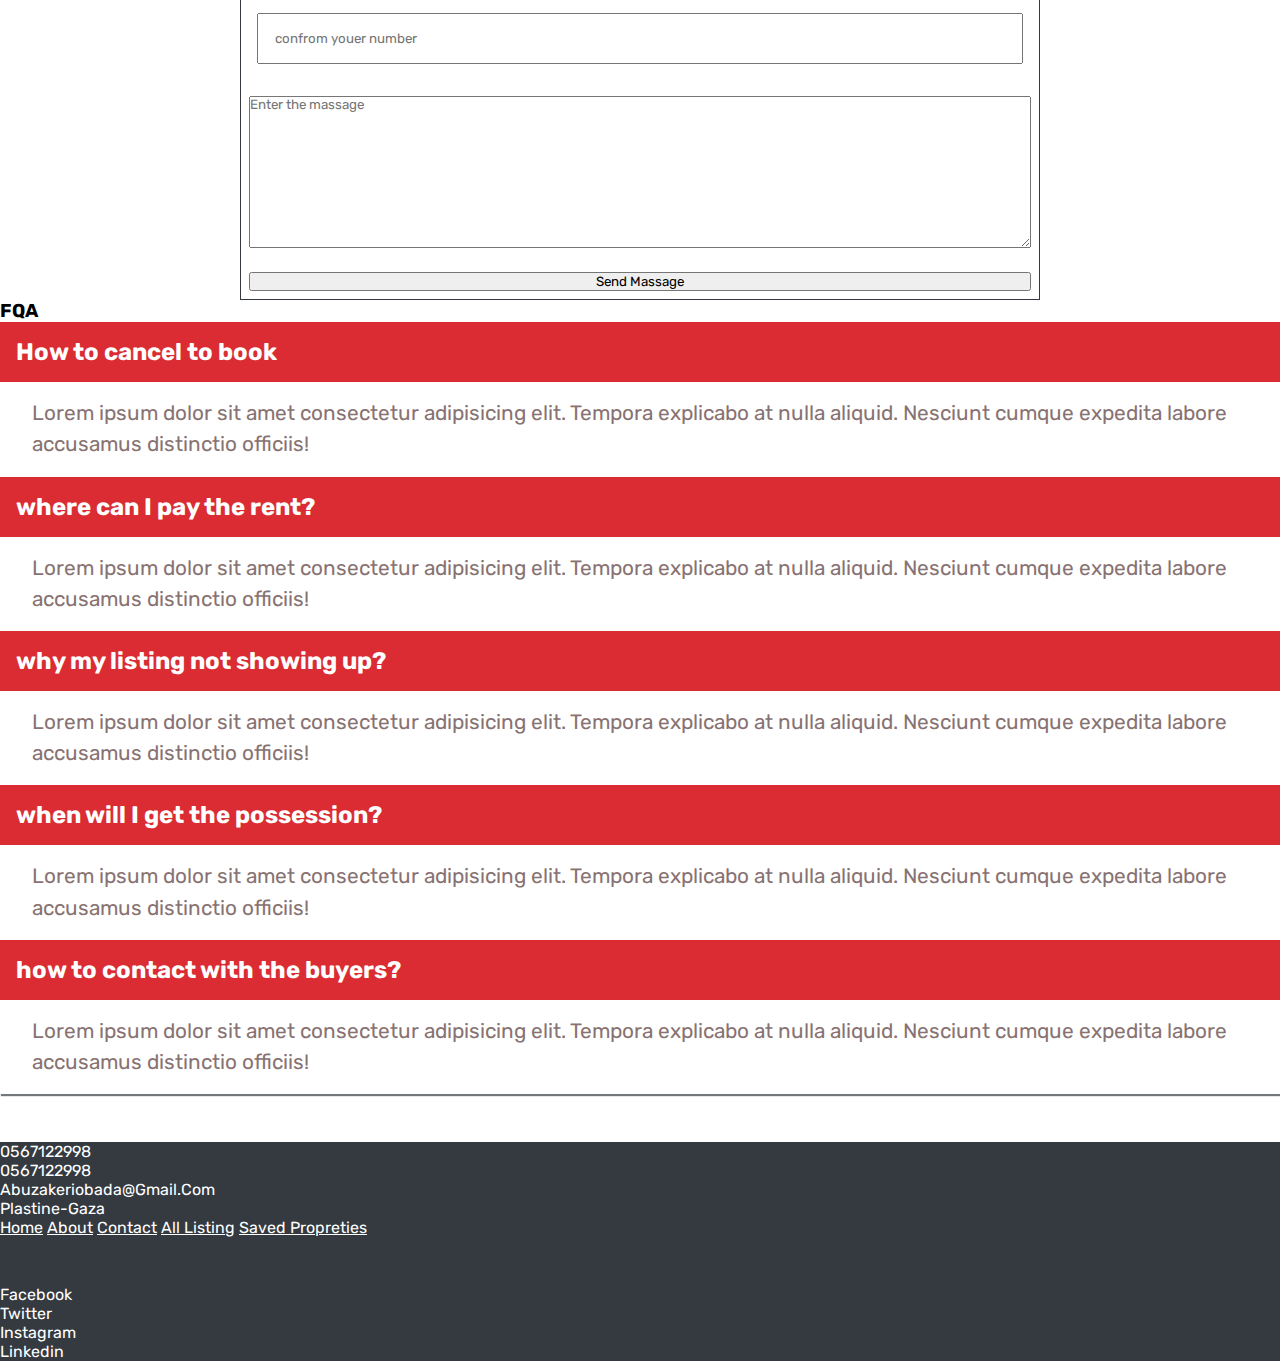
<file: contact.html>
<!DOCTYPE html>
<html lang="en">
<head>
    <meta charset="UTF-8">
    <meta http-equiv="X-UA-Compatible" content="IE=edge">
    <meta name="viewport" content="width=device-width, initial-scale=1.0">
    <title>Contact</title>
    <link rel="stylesheet" href="Style.css">
    <link href="https://cdn.jsdelivr.net/npm/bootstrap@5.0.2/dist/css/bootstrap.min.css" rel="stylesheet" integrity="sha384-EVSTQN3/azprG1Anm3QDgpJLIm9Nao0Yz1ztcQTwFspd3yD65VohhpuuCOmLASjC" crossorigin="anonymous">
    <link rel="stylesheet" href="https://cdnjs.cloudflare.com/ajax/libs/font-awesome/6.2.0/css/all.min.css" integrity="sha512-xh6O/CkQoPOWDdYTDqeRdPCVd1SpvCA9XXcUnZS2FmJNp1coAFzvtCN9BmamE+4aHK8yyUHUSCcJHgXloTyT2A==" crossorigin="anonymous" referrerpolicy="no-referrer" />

</head>
<body>

    <!--Satrt Header-->
<header >
    <div class="container position-relative  ">
        <h3 class="my_home"><i class="fa-solid fa-house text-danger"></i>MyHome</h3>
        <button type="button" class="btn btn-outline-light position-absolute top-0 end-0 z-index-1"> Post Porperty <i class="fa-solid fa-paper-plane me-3"></i></button>

    </div>
</header>

<!--Strat At Navbar-->
<nav class="navbar navbar-expand-lg  bg-light ">
    <div class="container">
     
      <button class="navbar-toggler text-end" type="button" data-bs-toggle="collapse" data-bs-target="#navbarSupportedContent" aria-controls="navbarSupportedContent" aria-expanded="false" aria-label="Toggle navigation">
        <span><i class="fa-solid fa-bars" id="bars"></i></span>
      </button>
      <div class="collapse navbar-collapse" id="navbarSupportedContent">
        <ul class="navbar-nav me-auto mb-2 mb-lg-0">
          <li class="nav-item  dropdown">
            <a class="nav-link dropdown-toggle" id="navbarDropdown" role="button" data-bs-toggle="dropdown" aria-expanded="false"href="#buy">buy</a>
            <ul class="dropdown-menu text-center" aria-labelledby="navbarDropdown">
                <li><a class="dropdown-item" href="#">House</a></li>
                <li><a class="dropdown-item" href="#">Flat</a></li>
                
                <li><a class="dropdown-item" href="#">Shop</a></li>
                <li><a class="dropdown-item" href="#">Ready to move</a></li>
                <li><a class="dropdown-item" href="#">Furnished</a></li>
              </ul>
          </li>
          <li class="nav-item  dropdown">
            <a class="nav-link dropdown-toggle"id="navbarDropdown" role="button" data-bs-toggle="dropdown" aria-expanded="false" href="#">sell</a>
            <ul class="dropdown-menu text-center" aria-labelledby="navbarDropdown">
                <li><a class="dropdown-item" href="#">Post Porperty</a></li>
                <li><a class="dropdown-item" href="#">Dashboard</a></li>
                
              </ul>
          </li>




          <li class="nav-item dropdown">
            <a class="nav-link dropdown-toggle" href="#" id="navbarDropdown" role="button" data-bs-toggle="dropdown" aria-expanded="false">
              rent
            </a>
            <ul class="dropdown-menu text-center" aria-labelledby="navbarDropdown">
              <li><a class="dropdown-item" href="#">House</a></li>
              <li><a class="dropdown-item" href="#">Flat</a></li>
              <li><a class="dropdown-item" href="#">Shop</a></li>
            </ul>
          </li>



          <li class="nav-item  dropdown">
            <a class="nav-link dropdown-toggle " id="navbarDropdown" role="button" data-bs-toggle="dropdown" aria-expanded="false" href="#" >help</a>
            <ul class="dropdown-menu text-center" aria-labelledby="navbarDropdown">
                <li><a class="dropdown-item" href="about.html">About us</a></li>
                <li><a class="dropdown-item" href="contact.html">Contact us</a></li>
                <li><a class="dropdown-item" href="#FAQ">FAQ</a></li>
              </ul>
          </li>
        </ul>
        
      </div>
      <span >Saved <i class="fa-regular fa-heart me-2"></i></span>
      <span  class="dropdown ms-2">
        account
        <a href="" class="dropdown-toggle" id="navbarDropdown" role="button" data-bs-toggle="dropdown" aria-expanded="false"></a>
        <ul class="dropdown-menu text-center" aria-labelledby="navbarDropdown">
            <li><a class="dropdown-item" href="login.html">Login</a></li>
            <li><a class="dropdown-item" href="regstre.html"> Regster</a></li>
          </ul>
           
    </span>
    </div>
  </nav>


   <!--Start Contact Us-->
   <div class="container text-center m-3">
    <div class="row">
      <div class="col-lg-6">
        <img src="img/contact-img.svg" alt="">
        
      </div>
      <div class="col-lg-6">
        <form action="" class="data">
          <h5>Get In Touch</h5>
          <input type="text " placeholder="entre youer name">
          <input type="text " placeholder="entre youer email">
          <input type="number " placeholder="confrom youer number">
          <textarea name="" id="" cols="30" rows="10" placeholder="Enter the massage"></textarea>
          <button class="btn btn-outline-danger m-2">Send Massage</button>
      </form>
      </div>
    </div>
    
   

  </div>

  <!--Start FAQ-->
<section class="FAQ m-4" id="FAQ">
  <h3 class="heading text-center">FQA</h3>
  <div class="box-container">
    <div class="box active">
      <h3 class="active">How to cancel to book <span><i class="fa-solid fa-angle-down"></i></span></h3>
      <p>Lorem ipsum dolor sit amet consectetur adipisicing elit. 
        Tempora explicabo at nulla aliquid. Nesciunt cumque expedita labore accusamus distinctio officiis!</p>

    </div>


  </div>
  <div class="box-container">
    <div class="box active">
      <h3 class="active">where can I pay the rent?<span><i class="fa-solid fa-angle-down"></i></span></h3>
      <p>Lorem ipsum dolor sit amet consectetur adipisicing elit. 
        Tempora explicabo at nulla aliquid. Nesciunt cumque expedita labore accusamus distinctio officiis!</p>

    </div>


  </div>
  <div class="box-container">
    <div class="box active">
      <h3  class="active">why my listing not showing up?
        <span><i class="fa-solid fa-angle-down"></i></span></h3>
      <p>Lorem ipsum dolor sit amet consectetur adipisicing elit. 
        Tempora explicabo at nulla aliquid. Nesciunt cumque expedita labore accusamus distinctio officiis!</p>

    </div>


  </div>
  <div class="box-container">
    <div class="box active">
      <h3  class="active">
        when will I get the possession? <span><i class="fa-solid fa-angle-down"></i></span></h3>
      <p>Lorem ipsum dolor sit amet consectetur adipisicing elit. 
        Tempora explicabo at nulla aliquid. Nesciunt cumque expedita labore accusamus distinctio officiis!</p>

    </div>


  </div>
  <div class="box-container">
    <div class="box active">
      <h3  class="active">
        how to contact with the buyers?<span><i class="fa-solid fa-angle-down"></i></span></h3>
      <p>Lorem ipsum dolor sit amet consectetur adipisicing elit. 
        Tempora explicabo at nulla aliquid. Nesciunt cumque expedita labore accusamus distinctio officiis!</p>

    </div>


  </div>
</section>



  <!---Start Footer-->
<footer>
    <div class="container">
        <div class="row">
            <div class="col-lg-4 Communication mt-3">
                <span><i class="fa-solid fa-phone text-danger me-2"></i>0567122998</span>
                <span><i class="fa-solid fa-phone text-danger me-2"></i>0567122998</span>
                <span><i class="fa-solid fa-envelope text-danger me-2"></i>abuzakeriobada@gmail.com</span>
                <span><i class="fa-solid fa-location-dot text-danger me-2"></i>Plastine-Gaza</span>
            </div>
            <div class="col-lg-4">
                <nav class="nav flex-column mt-3">
                    <a class="nav-link "  href="#">Home</a>
                    <a class="nav-link" href="#">about</a>
                    <a class="nav-link" href="#">contact</a>
                    <a class="nav-link " href="#" >all listing</a>
                    <a class="nav-link " href="#" >Saved propreties</a>
                  </nav>
            </div>
            <div class="col-lg-4 Communication mt-3">
                <span> <i class="fa-brands fa-facebook text-danger me-2"></i>facebook</span>
                <span> <i class="fa-brands fa-twitter text-danger me-2"></i>twitter</span>
               <span><i class="fa-brands fa-instagram text-danger me-2"></i>instagram</span>
                <span><i class="fa-brands fa-linkedin text-danger me-2"></i>linkedin</span>
                
            </div>
        </div>
    </div>
</footer>
    
    <script src="main.js"></script>
    <script src="https://cdn.jsdelivr.net/npm/bootstrap@5.0.2/dist/js/bootstrap.bundle.min.js" integrity="sha384-MrcW6ZMFYlzcLA8Nl+NtUVF0sA7MsXsP1UyJoMp4YLEuNSfAP+JcXn/tWtIaxVXM" crossorigin="anonymous"></script>

</body>
</html>
</file>
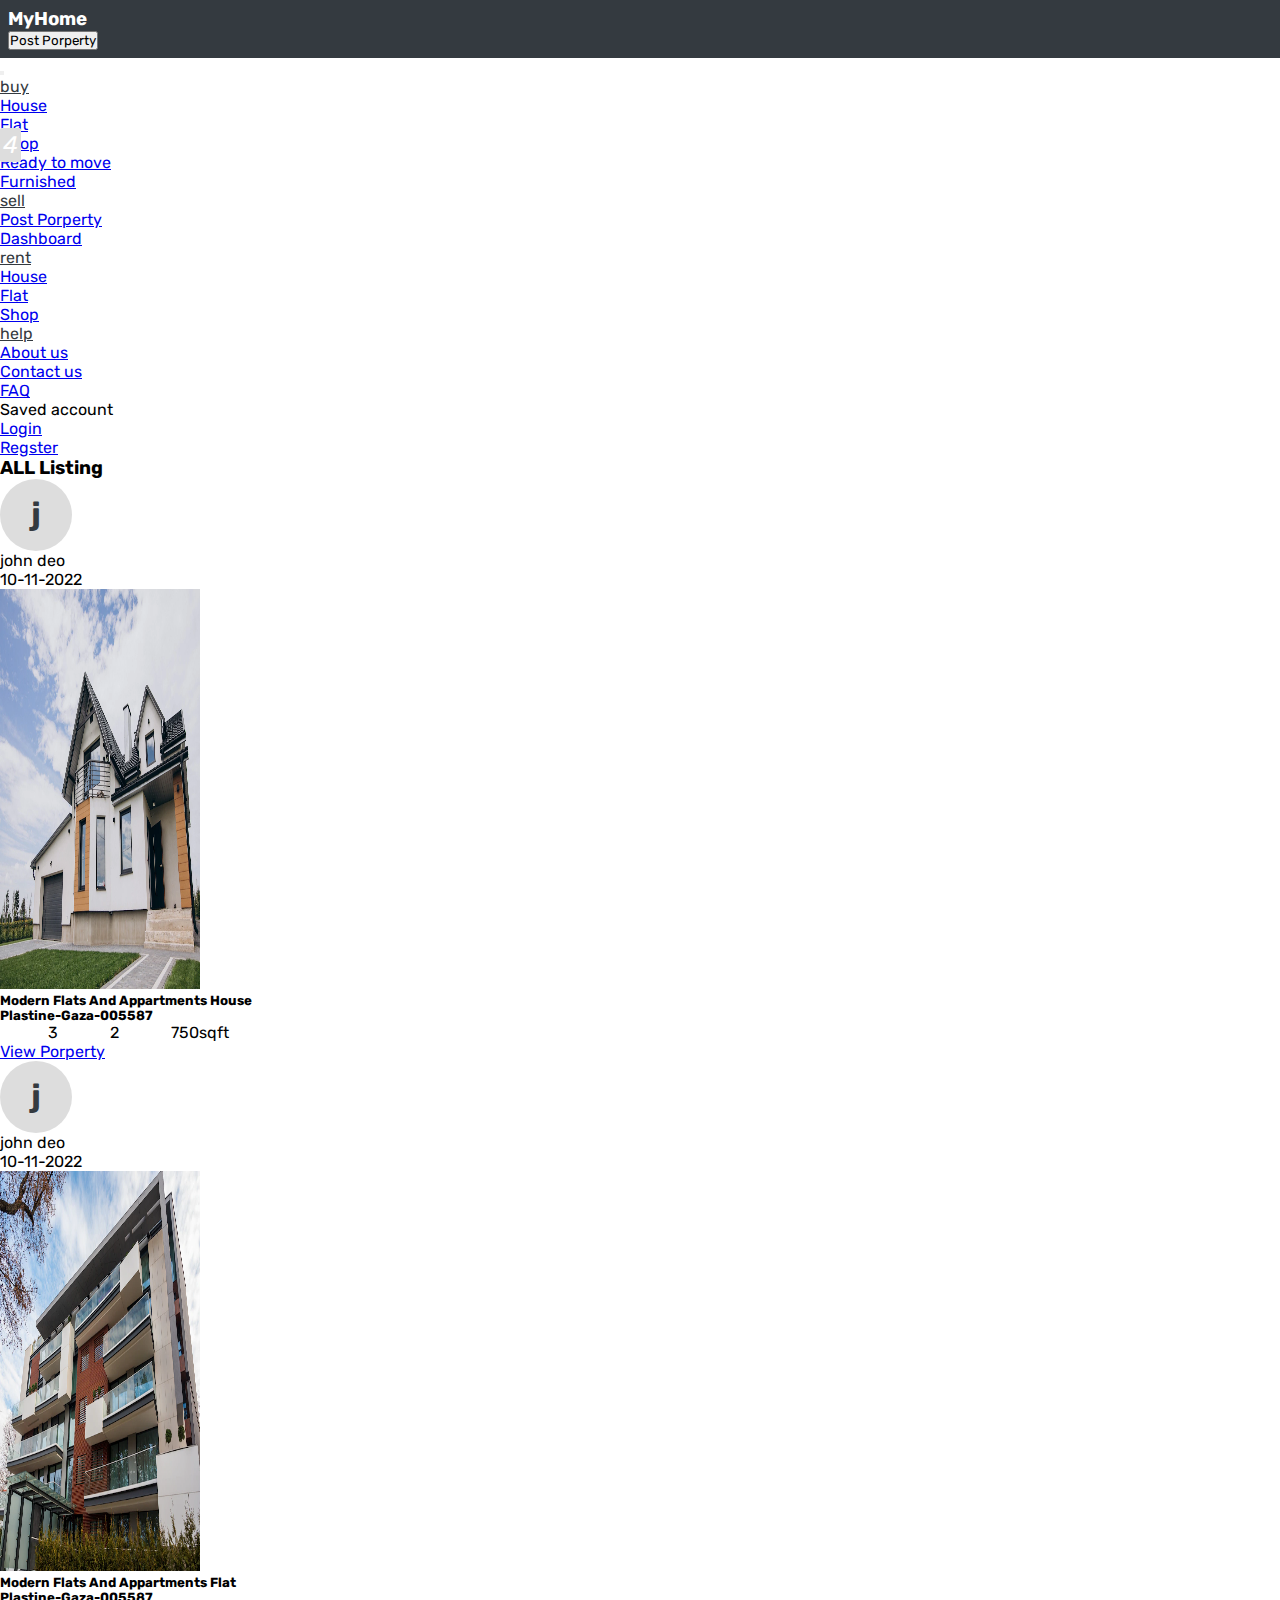
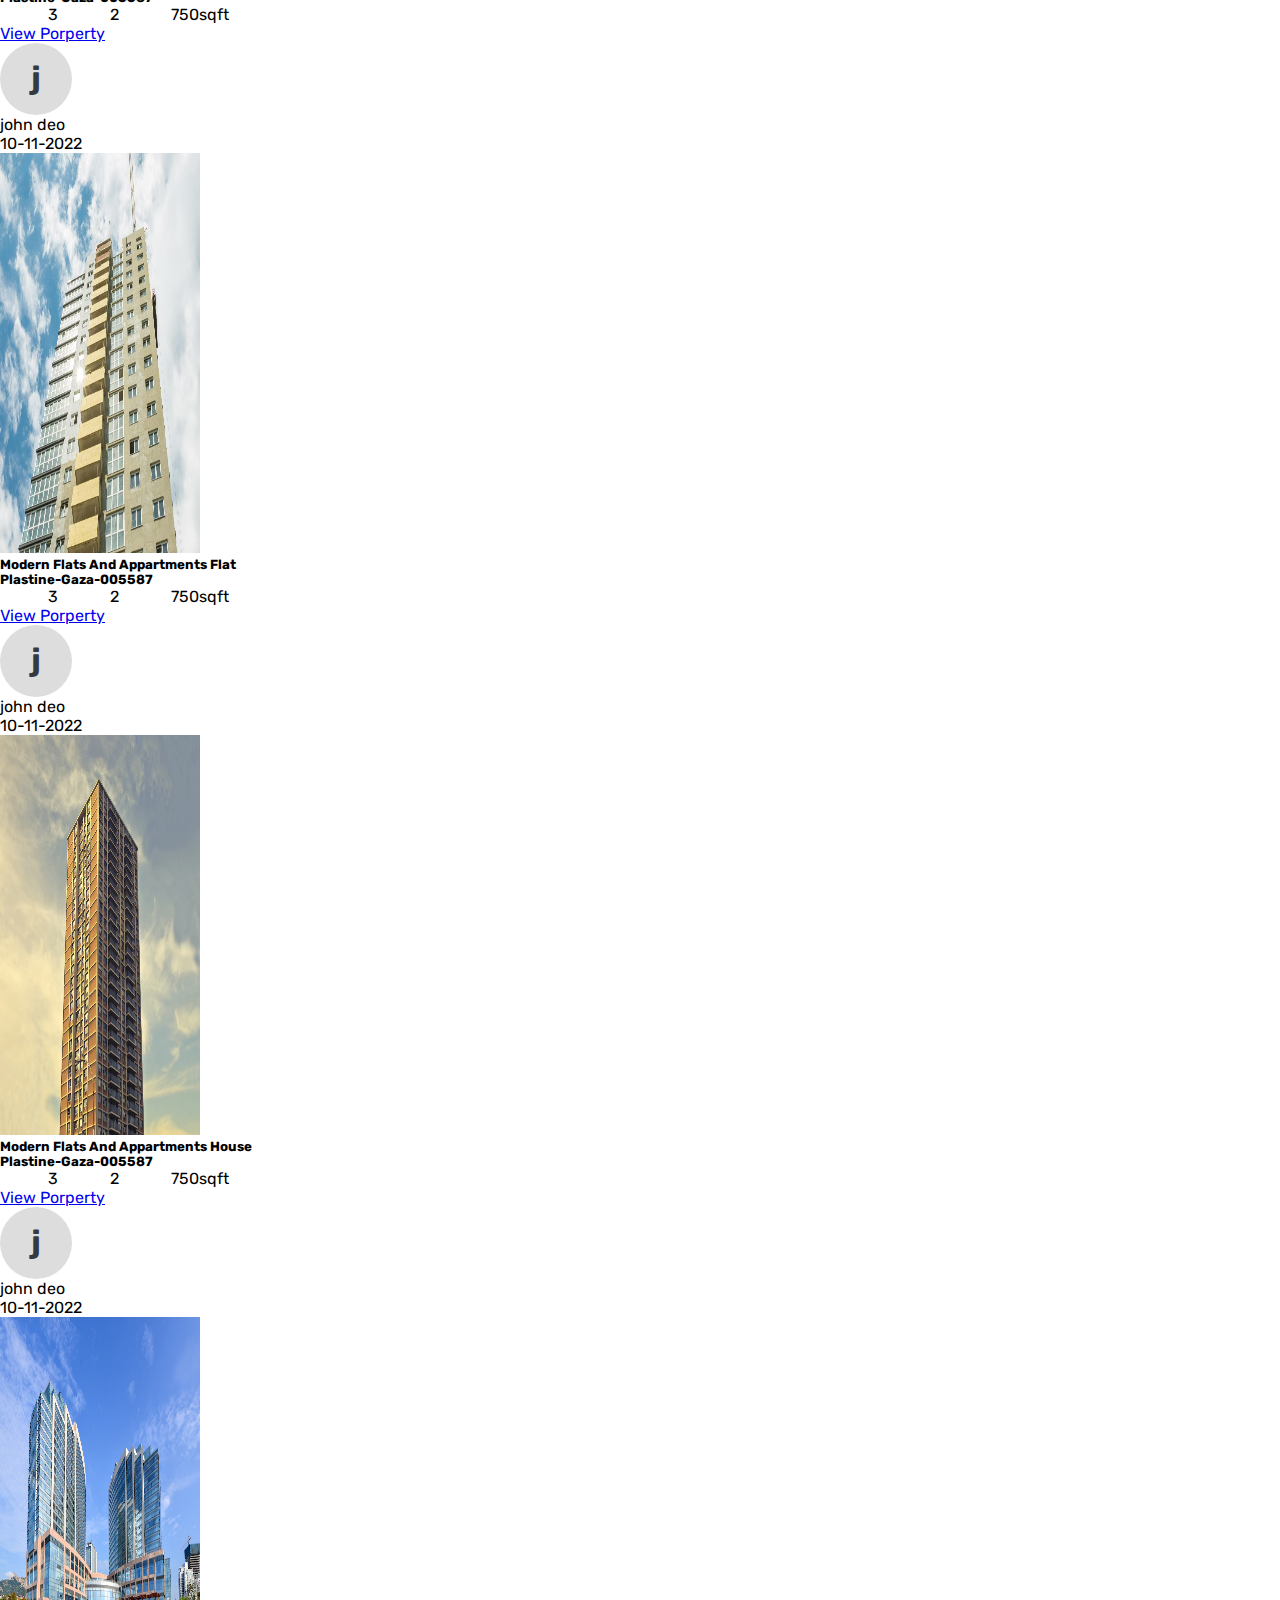
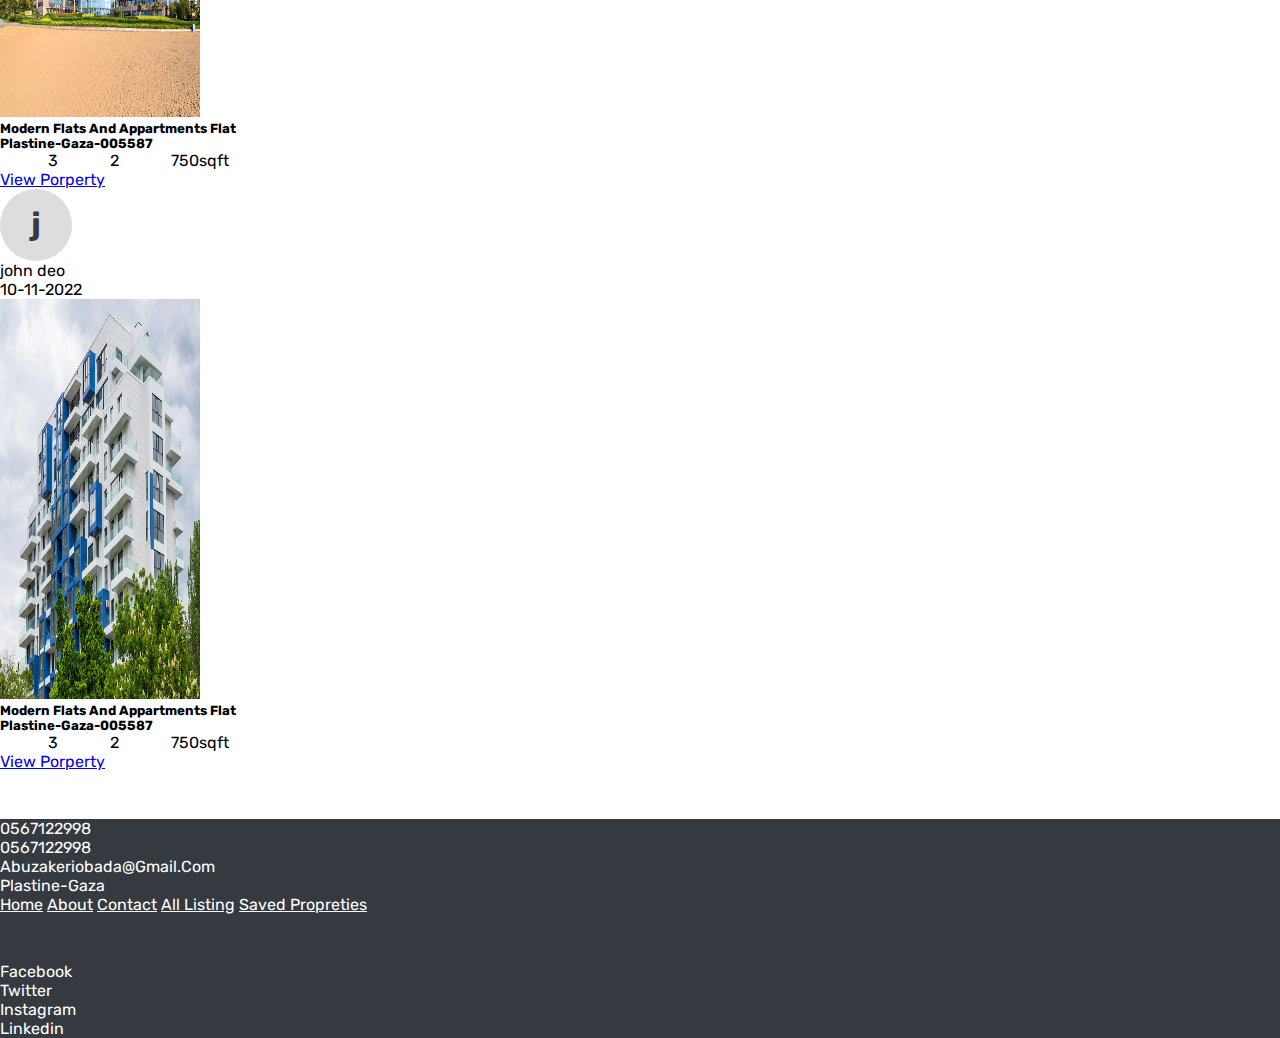
<file: Listing.html>
<!DOCTYPE html>
<html lang="en">
<head>
    <meta charset="UTF-8">
    <meta http-equiv="X-UA-Compatible" content="IE=edge">
    <meta name="viewport" content="width=device-width, initial-scale=1.0">
    <title>All Listings</title>
    <link rel="stylesheet" href="Style.css">
    <link href="https://cdn.jsdelivr.net/npm/bootstrap@5.0.2/dist/css/bootstrap.min.css" rel="stylesheet" integrity="sha384-EVSTQN3/azprG1Anm3QDgpJLIm9Nao0Yz1ztcQTwFspd3yD65VohhpuuCOmLASjC" crossorigin="anonymous">
    <link rel="stylesheet" href="https://cdnjs.cloudflare.com/ajax/libs/font-awesome/6.2.0/css/all.min.css" integrity="sha512-xh6O/CkQoPOWDdYTDqeRdPCVd1SpvCA9XXcUnZS2FmJNp1coAFzvtCN9BmamE+4aHK8yyUHUSCcJHgXloTyT2A==" crossorigin="anonymous" referrerpolicy="no-referrer" />

</head>
<body>
    <!--Satrt Header-->
<header >
    <div class="container position-relative  ">
        <h3 class="my_home"><i class="fa-solid fa-house text-danger"></i>MyHome</h3>
        <button type="button" class="btn btn-outline-light position-absolute top-0 end-0 z-index-1"> Post Porperty <i class="fa-solid fa-paper-plane me-3"></i></button>

    </div>
</header>


<!--Strat At Navbar-->
<nav class="navbar navbar-expand-lg  bg-light ">
    <div class="container">
     
      <button class="navbar-toggler text-end" type="button" data-bs-toggle="collapse" data-bs-target="#navbarSupportedContent" aria-controls="navbarSupportedContent" aria-expanded="false" aria-label="Toggle navigation">
        <span><i class="fa-solid fa-bars" id="bars"></i></span>
      </button>
      <div class="collapse navbar-collapse" id="navbarSupportedContent">
        <ul class="navbar-nav me-auto mb-2 mb-lg-0">
          <li class="nav-item  dropdown">
            <a class="nav-link dropdown-toggle" id="navbarDropdown" role="button" data-bs-toggle="dropdown" aria-expanded="false"href="#buy">buy</a>
            <ul class="dropdown-menu text-center" aria-labelledby="navbarDropdown">
                <li><a class="dropdown-item" href="#">House</a></li>
                <li><a class="dropdown-item" href="#">Flat</a></li>
                
                <li><a class="dropdown-item" href="#">Shop</a></li>
                <li><a class="dropdown-item" href="#">Ready to move</a></li>
                <li><a class="dropdown-item" href="#">Furnished</a></li>
              </ul>
          </li>
          <li class="nav-item  dropdown">
            <a class="nav-link dropdown-toggle"id="navbarDropdown" role="button" data-bs-toggle="dropdown" aria-expanded="false" href="#">sell</a>
            <ul class="dropdown-menu text-center" aria-labelledby="navbarDropdown">
                <li><a class="dropdown-item" href="#">Post Porperty</a></li>
                <li><a class="dropdown-item" href="#">Dashboard</a></li>
                
              </ul>
          </li>




          <li class="nav-item dropdown">
            <a class="nav-link dropdown-toggle" href="#" id="navbarDropdown" role="button" data-bs-toggle="dropdown" aria-expanded="false">
              rent
            </a>
            <ul class="dropdown-menu text-center" aria-labelledby="navbarDropdown">
              <li><a class="dropdown-item" href="#">House</a></li>
              <li><a class="dropdown-item" href="#">Flat</a></li>
              <li><a class="dropdown-item" href="#">Shop</a></li>
            </ul>
          </li>



          <li class="nav-item  dropdown">
            <a class="nav-link dropdown-toggle " id="navbarDropdown" role="button" data-bs-toggle="dropdown" aria-expanded="false" href="#" >help</a>
            <ul class="dropdown-menu text-center" aria-labelledby="navbarDropdown">
                <li><a class="dropdown-item" href="about.html">About us</a></li>
                <li><a class="dropdown-item" href="contact.html">Contact us</a></li>
                <li><a class="dropdown-item" href="#">FAQ</a></li>
              </ul>
          </li>
        </ul>
        
      </div>
      <span >Saved <i class="fa-regular fa-heart me-2"></i></span>
      <span  class="dropdown ms-2">
        account
        <a href="" class="dropdown-toggle" id="navbarDropdown" role="button" data-bs-toggle="dropdown" aria-expanded="false"></a>
        <ul class="dropdown-menu text-center" aria-labelledby="navbarDropdown">
            <li><a class="dropdown-item" href="login.html">Login</a></li>
            <li><a class="dropdown-item" href="regstre.html"> Regster</a></li>
          </ul>
           
    </span>
    </div>
  </nav>

  <!---Start At Home (List)-->
  <Section class="Latest mt-3">
   <h3 class="text-center">ALL Listing</h3>
    <div class="container">
        <div class="card-group">
            <div class="card">
              <div class="admin">
                <h3>j</h3>
                <span>john deo</span>
                <span>10-11-2022</span>
                <span class=""><i class="fa-solid fa-image image">4</i></span>
              <span class="text-end "><i class="fa-regular fa-heart herat"></i></span>
              </div>
              <img src="img/house-img-1.webp" class="card-img-top " alt="..." height="400" width="200">
              <div class="card-body">
                <h5 class="card-title">modern flats and appartments <span class="bg-danger text-white"><i class="fa-solid fa-arrow-right-long-to-line text-danger"></i>House</span></h5>
                <h5 class="card-title "><i class="fa-solid fa-location-dot text-danger me-2"></i>Plastine-Gaza-005587</h5>
          
                <p class="card-text"><div class="flex bg-light ">
                  <span><i class="fa-solid fa-bed   "></i>3</span>
                <span><i class="fa-solid fa-sink  "></i>2</span>
                <span><i class="fa-solid fa-maximize  "></i>750sqft</span>
                
                </div></p>
                <a href="#" class="btn btn-outline-danger mt-2 text-center">View Porperty</a>
          
              </div>
            </div>
            <div class="card">
              <div class="admin">
                <h3>j</h3>
                <span>john deo</span>
                <span >10-11-2022</span>
              </div>
              <span class=""><i class="fa-solid fa-image image">4</i></span>
              <span class="text-end "><i class="fa-regular fa-heart herat"></i></span>
              <img src="img/house-img-2.webp" class="card-img-top " alt="..." height="400" width="200">
              <div class="card-body">
                <h5 class="card-title">modern flats and appartments <span class="bg-danger text-white"><i class="fa-solid fa-arrow-right-long-to-line text-danger"></i>Flat</span></h5>
                <h5 class="card-title "> <i class="fa-solid fa-location-dot text-danger me-2"></i>Plastine-Gaza-005587</h5>
          
                <p class="card-text"><div class="flex bg-light ">
                  <span><i class="fa-solid fa-bed   "></i>3</span>
                <span><i class="fa-solid fa-sink  "></i>2</span>
                <span><i class="fa-solid fa-maximize  "></i>750sqft</span>
                
                </div></p>
                <a href="#" class="btn btn-outline-danger mt-2 ">View Porperty</a>
          
              </div>
            </div>
          
            <div class="card">
              <div class="admin">
                <h3>j</h3>
                <span>john deo</span>
                <span>10-11-2022</span>
              </div>
              <span class=""><i class="fa-solid fa-image image">4</i></span>
              <span class="text-end "><i class="fa-regular fa-heart herat"></i></span>
              
              <img src="img/house-img-3.jpg" class="card-img-top " alt="..." height="400" width="200">
              <div class="card-body">
                <h5 class="card-title">modern flats and appartments <span class="bg-danger text-white"><i class="fa-solid fa-arrow-right-long-to-line text-danger"></i>Flat</span></h5>
          
                <h5 class="card-title "><i class="fa-solid fa-location-dot text-danger me-2"></i>Plastine-Gaza-005587</h5>
          
                <p class="card-text"><div class="flex bg-light ">
                  <span><i class="fa-solid fa-bed   "></i>3</span>
                <span><i class="fa-solid fa-sink  "></i>2</span>
                <span><i class="fa-solid fa-maximize  "></i>750sqft</span>
                
                </div></p>
                <a href="#" class="btn btn-outline-danger mt-2 ">View Porperty</a>
          
              </div>
          
            </div>
          </div>
          
          <div class="d-grid gap-2 col-6 mx-auto">
          </div>
          <Section class="Latest m-4">
    </div>
   
    <div class="container mb-3">
        <div class="card-group">
            <div class="card">
              <div class="admin">
                <h3>j</h3>
                <span>john deo</span>
                <span>10-11-2022</span>
                <span class=""><i class="fa-solid fa-image image">4</i></span>
              <span class="text-end "><i class="fa-regular fa-heart herat"></i></span>
              </div>
              <img src="img/house-img-4.webp" class="card-img-top " alt="..." height="400" width="200">
              <div class="card-body">
                <h5 class="card-title">modern flats and appartments <span class="bg-danger text-white"><i class="fa-solid fa-arrow-right-long-to-line text-danger"></i>House</span></h5>
                <h5 class="card-title "><i class="fa-solid fa-location-dot text-danger me-2"></i>Plastine-Gaza-005587</h5>
          
                <p class="card-text"><div class="flex bg-light ">
                  <span><i class="fa-solid fa-bed   "></i>3</span>
                <span><i class="fa-solid fa-sink  "></i>2</span>
                <span><i class="fa-solid fa-maximize  "></i>750sqft</span>
                
                </div></p>
                <a href="Serach.html" class="btn btn-outline-danger mt-2 text-center">View Porperty</a>
          
              </div>
            </div>
            <div class="card">
              <div class="admin">
                <h3>j</h3>
                <span>john deo</span>
                <span >10-11-2022</span>
              </div>
              <span class=""><i class="fa-solid fa-image image">4</i></span>
              <span class="text-end "><i class="fa-regular fa-heart herat"></i></span>
              <img src="img/house-img-5.webp" class="card-img-top " alt="..." height="400" width="200">
              <div class="card-body">
                <h5 class="card-title">modern flats and appartments <span class="bg-danger text-white"><i class="fa-solid fa-arrow-right-long-to-line text-danger"></i>Flat</span></h5>
                <h5 class="card-title "> <i class="fa-solid fa-location-dot text-danger me-2"></i>Plastine-Gaza-005587</h5>
          
                <p class="card-text"><div class="flex bg-light ">
                  <span><i class="fa-solid fa-bed   "></i>3</span>
                <span><i class="fa-solid fa-sink  "></i>2</span>
                <span><i class="fa-solid fa-maximize  "></i>750sqft</span>
                
                </div></p>
                <a href="Serach.html" class="btn btn-outline-danger mt-2 ">View Porperty</a>
          
              </div>
            </div>
          
            <div class="card">
              <div class="admin">
                <h3>j</h3>
                <span>john deo</span>
                <span>10-11-2022</span>
              </div>
              <span class=""><i class="fa-solid fa-image image">4</i></span>
              <span class="text-end "><i class="fa-regular fa-heart herat"></i></span>
              
              <img src="img/house-img-6.webp" class="card-img-top " alt="..." height="400" width="200">
              <div class="card-body">
                <h5 class="card-title">modern flats and appartments <span class="bg-danger text-white"><i class="fa-solid fa-arrow-right-long-to-line text-danger"></i>Flat</span></h5>
          
                <h5 class="card-title "><i class="fa-solid fa-location-dot text-danger me-2"></i>Plastine-Gaza-005587</h5>
          
                <p class="card-text"><div class="flex bg-light ">
                  <span><i class="fa-solid fa-bed   "></i>3</span>
                <span><i class="fa-solid fa-sink  "></i>2</span>
                <span><i class="fa-solid fa-maximize  "></i>750sqft</span>
                
                </div></p>
                <a href="Serach.html" class="btn btn-outline-danger mt-2 ">View Porperty</a>
          
              </div>
          
            </div>
          </div>
    </div>
  
  </div>
  
  
  <!---Start Footer-->
  <footer>
      <div class="container">
          <div class="row">
              <div class="col-lg-4 Communication mt-3">
                  <span><i class="fa-solid fa-phone text-danger me-2"></i>0567122998</span>
                  <span><i class="fa-solid fa-phone text-danger me-2"></i>0567122998</span>
                  <span><i class="fa-solid fa-envelope text-danger me-2"></i>abuzakeriobada@gmail.com</span>
                  <span><i class="fa-solid fa-location-dot text-danger me-2"></i>Plastine-Gaza</span>
              </div>
              <div class="col-lg-4">
                  <nav class="nav flex-column mt-3">
                      <a class="nav-link "  href="#">Home</a>
                      <a class="nav-link" href="#">about</a>
                      <a class="nav-link" href="#">contact</a>
                      <a class="nav-link " href="#" >all listing</a>
                      <a class="nav-link " href="#" >Saved propreties</a>
                    </nav>
              </div>
              <div class="col-lg-4 Communication mt-3">
                  <span> <i class="fa-brands fa-facebook text-danger me-2"></i>facebook</span>
                  <span> <i class="fa-brands fa-twitter text-danger me-2"></i>twitter</span>
                 <span><i class="fa-brands fa-instagram text-danger me-2"></i>instagram</span>
                  <span><i class="fa-brands fa-linkedin text-danger me-2"></i>linkedin</span>
                  
              </div>
          </div>
      </div>
  </footer>
  
  
  
  
  
  
  
  
      <script src="main.js"></script>
      <script src="https://cdn.jsdelivr.net/npm/bootstrap@5.0.2/dist/js/bootstrap.bundle.min.js" integrity="sha384-MrcW6ZMFYlzcLA8Nl+NtUVF0sA7MsXsP1UyJoMp4YLEuNSfAP+JcXn/tWtIaxVXM" crossorigin="anonymous"></script>
  
</body>
</html>
</file>
<file: Style.css>
@import url('https://fonts.googleapis.com/css2?family=Rubik:ital,wght@0,400;0,500;1,300;1,600;1,700;1,900&display=swap');
*{
    margin: 0;
    padding: 0;
    box-sizing: border-box;
    font-family: 'Rubik', sans-serif;
    max-width: 6000px;


}

*::selection{
    background-color: #dc3545;
    color: #fff;
}
*::-webkit-scrollbar{
    height: 0.5re;
    width:0.5rem;
}
*::-webkit-scrollbar-track{
background-color: transparent;
}
*::-webkit-scrollbar-thumb{
    background-color: #DA2C32;
    border-radius: 5rem;
}

/**Start Header**/

header{
    background-color: #343a40;
    padding: 0.5rem;
}
.my_home{
    color: #fff;
}

/**Start Navbar**/

 .navbar-nav .nav-item .nav-link{
    color: #343a40;
   
}
.nav-link:hover{
    background-color:#DA2C32;
    color: #fff !important;
}


/**Start Footer**/
footer{
    background-color: #343a40;
   
}
.Communication{
    display: flex;
    flex-direction: column;
    margin-top: 3rem;
    text-transform: capitalize;
    color: #fff;
    transition: 1s ;
    
}
.Communication span:hover{
    transform: translateX(1rem);
    
}
 .nav .nav-link{
    color: #fff !important;
    text-transform: capitalize;
    transition: 0.5s;
    background-color: #343a40 !important;
    justify-content: space-between;
}
.nav .nav-link:hover{
    transform: translateX(1rem);

}

/**Start At Home**/
.buy{
    background: url("./img/home-bg.jpg")no-repeat ;
   
    overflow: hidden;
    
    

}
.input-forms{
    display: flex;
    flex-direction: column;
    border: 2px solid #343a40;
    max-width:70rem;
    background-color: #fff;
    padding: 2rem;
    justify-content: center;
    margin: 3rem;
}

.input-forms label{
    text-transform: capitalize;
    color: #DA2C32;
    text-align: start;
}
.input-forms input{
    padding: 0.5rem;
    border: 1px solid #343a40;
    max-width: 100%;
}
.input-forms .input{
    padding: 0.5rem 3rem 0.5rem 3rem;
    border: 1px solid #343a40;
}
.title-form{
    color: #75787b;
    text-transform: capitalize;
}



/**Start At Home (Service)**/
.srevice{
    overflow: hidden;
    background-color: #fff;
}
.title-srevice{
    font-size: 2.2rem;
}
.box-content{
    background-color: #fff;
    border: 1px solid #343a40;
    padding: 1rem;
    box-shadow:2px 2px 2px 1px #ddd;
    margin: 1rem;
    max-width:20rem;
}


/**Start At Home (List)**/

.admin h3{
    height: 4.5rem;
    line-height: 4.4rem;
    width: 4.5rem;
    border-radius: 50%;
    font-size: 2rem;
    color: #343a40;
    background-color: #ddd;
    text-align: center;
}
.admin span{
    display: flex;
    flex-direction: column;
}
.img-room .title-house{
    text-transform: capitalize;
   
}
.flex span i{
    margin: 1.5rem;
    color: #DA2C32;
}
.card-group{
    border: none;
}
.card-title{
    text-transform: capitalize;
}
.tumb{
    position: relative;
}

.image{
    position: absolute;
    top: 8rem;
    left: 0rem;
    color: #fff;
    font-size: 2rem;
    padding: 0.2rem;
    border-radius: 0.2rem;
    display: flex;
    justify-content: center;
    align-items: flex-start;
    background-color: #ddd;
    font-size: 1.5rem;

}
.image:hover{
    background-color: #DA2C32;
}
.herat{
    position: absolute;
    top: 30.5rem;
    left: 0;
    color: #fff;
    font-size: 2rem;
    padding: 0.2rem;
    border-radius: 0.2rem;
    display: flex;
    justify-content: center;
    align-items: flex-end;
}
.herat:hover{
    background-color: #DA2C32;
}
/**Start Page Regster **/
.data{
    display: flex;
    flex-direction: column;
    gap: 1.5rem;
    background-color: #fff;
    border: 1px solid #343a40;
    justify-content: center;
    max-width: 50rem;
    margin: 0 auto;
    text-align: center;
    padding: 0.5rem;

}
.data input{
    padding: 1rem;
    margin: 0.5rem;
}
.data a{
    text-decoration: none;
    color: #DA2C32 !important;
}
.data a:hover{
text-decoration: underline;
}

/**Start FAQ**/
.FAQ .box-container{
    display: flex;
    flex-wrap: wrap;
    gap: 2rem;
    align-items: flex-start;

}
.FAQ .box-container .box{
    flex: 1 1 40rem ;
    box-shadow: 1px 2px 1px #75787b;
}
.FAQ .box-container .box h3{
    padding: 1rem;
    font-size: 1.5rem;
    background-color: #343a40;
    color: #fff;
    display: flex;
    align-items: center;
    justify-content: space-between;
    gap: 1rem;
    cursor: pointer;
}

.FAQ .box-container .box p{
    font-size: 1.3rem;
    color: rgb(136, 114, 114);
    background-color: #fff;
    padding: 1rem 2rem;
    line-height: 1.5;
    display: none;

}
.FAQ .box-container .box.active p{
    display: block;
}
.FAQ .box-container .box.active h3{
  background-color: #DA2C32;  
}

/**Start About us**/

.box-about {
    margin-top: 10rem;
}
.about-simple{
    background-color: #fff;
    border: 1px solid #343a40;
    padding: 1.5rem 2rem;
}
.reviews .box-container{
    display: grid;
    grid-template-columns: repeat(auto-fit, 35rem);
    gap: 2rem;
    justify-content: center;
    align-items: flex-start;
 }
 
 .reviews .box-container .box{
    background-color: #FFF;
    padding: 2rem;
    box-shadow: 0 .5rem 1rem rgba(0,0,0,.1);
 }
 
 .reviews .box-container .box .user{
    display: flex;
    align-items: center;
    gap: 1.5rem;
    margin-bottom: 1rem;
 }
 
 .reviews .box-container .box .user img{
    height: 6rem;
    width: 6rem;
    border-radius: 50%;
 }
 
 .reviews .box-container .box .user h3{
    font-size: 2rem;
    color:#343a40;
    padding-bottom: .3rem;
 }
 
 .reviews .box-container .box .user .stars i{
    font-size: 1.5rem;
    color: #DA2C32;
 }
 
 .reviews .box-container .box p{
    line-height: 2;
    padding-top: .5rem;
    font-size: 1.6rem;
    color: #eee;
 }
</file>
